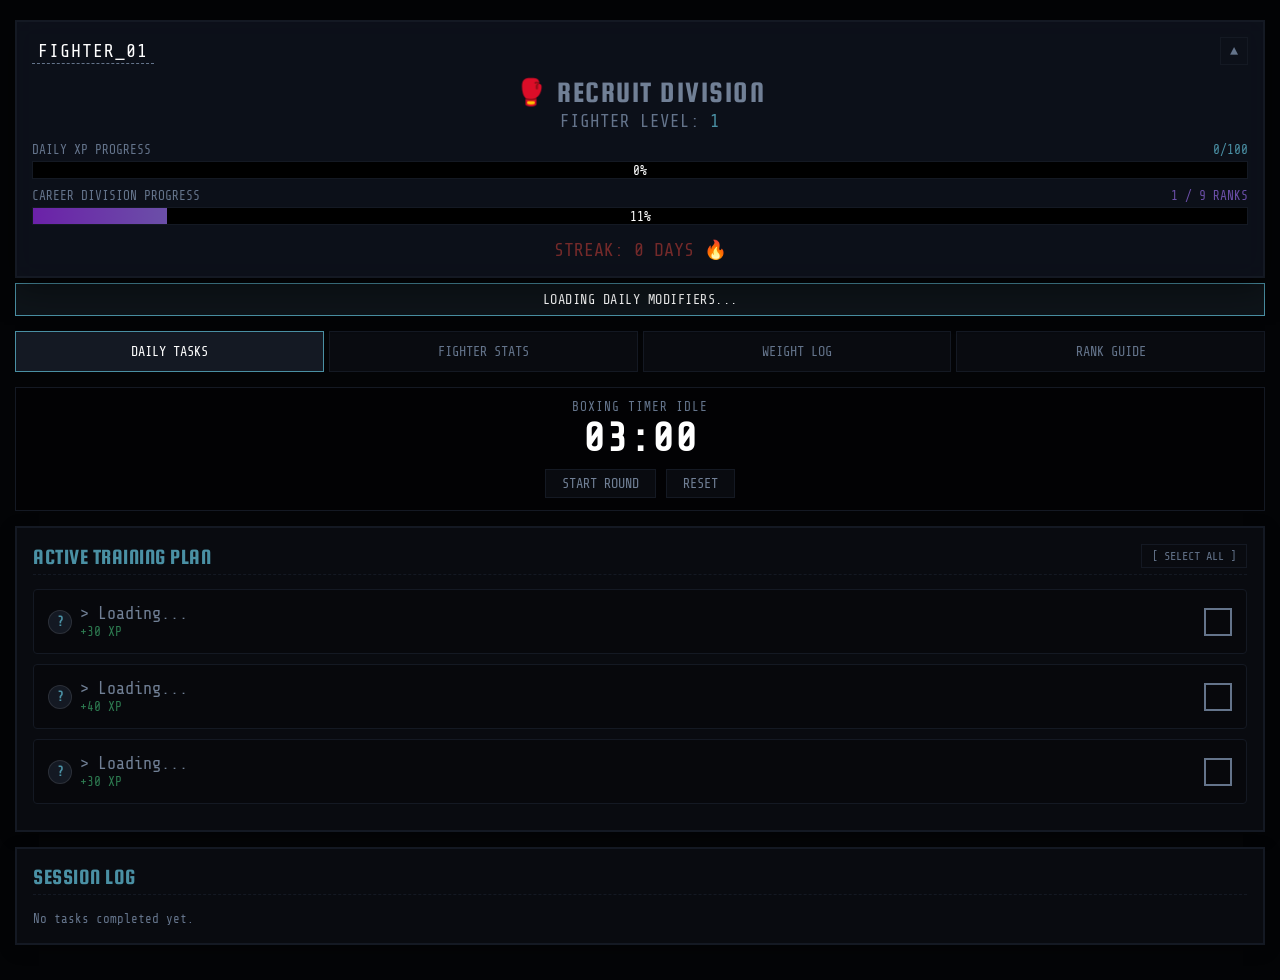
<file: index.html>
<!DOCTYPE html>
<html lang="en">
<head>
    <meta charset="UTF-8">
    <meta name="viewport" content="width=device-width, initial-scale=1.0, maximum-scale=1.0, user-scalable=no, viewport-fit=cover">
    <meta name="apple-mobile-web-app-capable" content="yes">
    <meta name="apple-mobile-web-app-status-bar-style" content="black-translucent">
    <meta name="apple-mobile-web-app-title" content="Combat Core">
    <title>COMBAT CORE</title>
    <link href="https://fonts.googleapis.com/css2?family=Share+Tech+Mono&family=Squada+One&display=swap" rel="stylesheet">
    <style>
        :root {
            --bg-color: #080a0f;
            --panel-color: #111520;
            --border-color: #1e2638;
            --text-color: #e2e8f0;
            --accent-blue: #87ceeb;
            --accent-purple: #a855f7;
            --accent-gold: #fbbf24;
            --accent-green: #4ade80;
            --accent-red: #f87171;
            --accent-dim: #64748b;
        }

        * {
            box-sizing: border-box;
            margin: 0;
            padding: 0;
            font-family: 'Share Tech Mono', monospace;
            -webkit-tap-highlight-color: transparent;
            -webkit-user-select: none;
            user-select: none;
        }

        html, body {
            background-color: var(--bg-color);
            color: var(--text-color);
            overflow-x: hidden;
            overscroll-behavior-y: none;
        }

        body {
            padding: 10px 15px calc(env(safe-area-inset-bottom, 0px) + 20px) 15px;
            transition: background 0.3s, color 0.3s;
        }

        body.night-mode {
            --bg-color: #030406;
            --panel-color: #090b10;
            --border-color: #141923;
            --text-color: #718096;
            --accent-blue: #4a90a4;
            --accent-purple: #6b4fa8;
            --accent-gold: #a08030;
            --accent-green: #2d7a50;
            --accent-red: #742a2a;
        }

        .level-up-overlay {
            display: none;
            position: fixed;
            top: 0; left: 0;
            width: 100vw; height: 100vh;
            background: rgba(8, 10, 15, 0.95);
            z-index: 9999;
            align-items: center;
            justify-content: center;
            flex-direction: column;
            text-align: center;
            padding: 20px;
        }
        .level-up-overlay.active { display: flex; }
        .level-up-box {
            border: 3px solid var(--accent-blue);
            background: var(--panel-color);
            padding: 40px 20px;
            box-shadow: 0 0 50px rgba(135, 206, 235, 0.3);
            max-width: 90%; width: 340px;
        }
        .level-up-title {
            font-family: 'Squada One', sans-serif;
            font-size: 3.5rem;
            color: var(--accent-blue);
            line-height: 1;
            margin-bottom: 10px;
            letter-spacing: 2px;
            animation: textPulse 0.6s ease infinite alternate;
        }
        @keyframes textPulse {
            from { transform: scale(0.98); text-shadow: 0 0 5px rgba(135,206,235,0.2); }
            to { transform: scale(1.02); text-shadow: 0 0 20px rgba(135,206,235,0.6); }
        }

        .rank-up-overlay {
            display: none;
            position: fixed;
            top: 0; left: 0;
            width: 100vw; height: 100vh;
            background: rgba(4,5,8,0.97);
            z-index: 10000;
            align-items: center; justify-content: center;
            flex-direction: column; text-align: center; padding: 30px;
        }
        .rank-up-overlay.active { display: flex; }
        .rank-up-icon { font-size: 4rem; margin-bottom: 14px; }
        .rank-up-title {
            font-family: 'Squada One', sans-serif;
            font-size: 2.2rem; letter-spacing: 2px;
            margin-bottom: 10px;
        }
        .rank-up-line { font-size: 0.95rem; color: var(--accent-dim); max-width: 320px; line-height: 1.5; margin-bottom: 20px; }
        .rank-up-num { font-size: 0.85rem; color: var(--accent-dim); margin-bottom: 24px; }

        canvas#confettiCanvas {
            position: fixed; top: 0; left: 0;
            pointer-events: none; z-index: 99999; display: none;
        }

        header {
            background: rgba(17, 21, 32, 0.75);
            backdrop-filter: blur(12px);
            -webkit-backdrop-filter: blur(12px);
            border: 2px solid var(--border-color);
            padding: 15px;
            margin-bottom: 15px;
            text-align: center;
            position: sticky; top: 10px; z-index: 100;
            box-shadow: 0 8px 32px rgba(0,0,0,0.5);
        }
        .header-top-row {
            display: flex; justify-content: space-between;
            align-items: center; margin-bottom: 6px; position: relative;
        }
        .username-display {
            font-size: 1.15rem; color: #fff; letter-spacing: 1px;
            text-transform: uppercase; cursor: pointer;
            border-bottom: 1px dashed var(--accent-dim); padding: 2px 6px;
        }
        .collapse-toggle-btn {
            background: transparent; border: 1px solid var(--border-color);
            color: var(--accent-dim); width: 28px; height: 28px;
            display: flex; align-items: center; justify-content: center;
            font-size: 0.85rem; cursor: pointer;
        }
        .header-collapsible-content {
            max-height: 500px; overflow: hidden;
            transition: max-height 0.3s ease-out;
        }
        .header-collapsible-content.collapsed { max-height: 0px; }
        .rank-title-container {
            display: flex; align-items: center; justify-content: center;
            gap: 10px; margin-bottom: 3px; margin-top: 5px;
        }
        .rank-title {
            font-family: 'Squada One', sans-serif;
            font-size: 1.9rem; letter-spacing: 1.5px; text-transform: uppercase;
        }
        .rank-glove-emblem { font-size: 1.6rem; display: inline-block; transition: color 0.3s ease; }
        .level-display { font-size: 1.1rem; margin-bottom: 12px; color: var(--accent-dim); }
        .progress-label {
            font-size: 0.8rem; text-align: left; color: var(--accent-dim);
            margin-top: 10px; margin-bottom: 4px;
            display: flex; justify-content: space-between;
        }
        .bar-container {
            width: 100%; background: #000;
            border: 1px solid var(--border-color); height: 18px; position: relative;
        }
        .xp-bar {
            width: 0%; height: 100%;
            background: linear-gradient(90deg, #3a86c8, var(--accent-blue));
            transition: width 0.3s ease;
        }
        .rank-bar {
            width: 11%; height: 100%;
            background: linear-gradient(90deg, #6b21a8, var(--accent-purple));
            transition: width 0.3s ease;
        }
        .bar-text {
            position: absolute; width: 100%; text-align: center;
            font-size: 0.8rem; line-height: 18px; top: 0; left: 0;
            color: #fff; text-shadow: 1px 1px 2px #000;
        }
        .streak-fire { color: var(--accent-red); font-size: 1.15rem; margin-top: 14px; }
        .mutation-banner {
            background: rgba(135, 206, 235, 0.08);
            border: 1px solid var(--accent-blue);
            padding: 8px; text-align: center; font-size: 0.85rem;
            margin-bottom: 15px; color: #fff; letter-spacing: 0.5px;
        }
        .nav-tabs {
            display: grid; grid-template-columns: repeat(4, 1fr);
            gap: 5px; margin-bottom: 15px;
        }
        .tab-btn {
            background: var(--panel-color); color: var(--accent-dim);
            border: 1px solid var(--border-color);
            padding: 12px 0; font-size: 0.85rem;
            cursor: pointer; text-transform: uppercase;
        }
        .tab-btn.active {
            color: #fff; background: var(--border-color);
            border-color: var(--accent-blue);
        }
        .app-page { display: none; }
        .app-page.active { display: block; }
        .panel {
            background: var(--panel-color);
            border: 2px solid var(--border-color);
            padding: 16px; margin-bottom: 15px;
            box-shadow: 0 4px 15px rgba(0,0,0,0.3);
        }
        .panel-title-row {
            display: flex; justify-content: space-between;
            align-items: center; margin-bottom: 14px;
            border-bottom: 1px dashed var(--border-color); padding-bottom: 6px;
        }
        .panel-title {
            font-family: 'Squada One', sans-serif;
            font-size: 1.4rem; color: var(--accent-blue);
            text-transform: uppercase; letter-spacing: 0.5px;
        }
        .utility-action-btn {
            background: transparent; border: 1px solid var(--border-color);
            color: var(--accent-dim); padding: 4px 10px;
            font-size: 0.75rem; text-transform: uppercase; cursor: pointer;
        }
        .matrix-wrapper { margin-bottom: 10px; }
        .matrix-item {
            display: flex; align-items: center; justify-content: space-between;
            background: rgba(0,0,0,0.25); border: 1px solid var(--border-color);
            padding: 14px; border-radius: 4px; cursor: pointer;
        }
        .matrix-wrapper.completed .matrix-item {
            border-color: var(--accent-blue);
            background: rgba(135, 206, 235, 0.04);
        }
        .matrix-wrapper.locked .matrix-item { opacity: 0.55; cursor: not-allowed; }
        .matrix-info { display: flex; align-items: center; gap: 8px; flex-grow: 1; }
        .info-trigger-btn {
            background: var(--border-color); color: var(--accent-blue);
            border: 1px solid rgba(255,255,255,0.1);
            width: 24px; height: 24px; display: flex;
            align-items: center; justify-content: center;
            border-radius: 50%; font-size: 0.8rem; font-weight: bold; z-index: 5;
        }
        .matrix-text-block { display: flex; flex-direction: column; }
        .matrix-name { font-size: 1.05rem; }
        .matrix-reward { font-size: 0.8rem; color: var(--accent-green); margin-top: 2px; }
        .checkbox-custom {
            width: 28px; height: 28px; border: 2px solid var(--accent-dim);
            display: flex; align-items: center; justify-content: center;
            font-size: 0.95rem; color: transparent;
        }
        .matrix-wrapper.completed .checkbox-custom {
            border-color: var(--accent-blue); color: var(--accent-blue);
            background: rgba(135, 206, 235, 0.1);
        }
        .inspection-panel {
            display: none; background: #090a0d;
            border: 1px dashed var(--border-color); border-top: none;
            padding: 12px; font-size: 0.85rem; color: #cbd5e1; line-height: 1.4;
        }
        .inspection-panel.open { display: block; }
        .inspection-title {
            color: var(--accent-blue); font-size: 0.75rem;
            text-transform: uppercase; margin-bottom: 6px;
            border-bottom: 1px solid rgba(255,255,255,0.05); padding-bottom: 2px;
        }
        .training-locked-banner {
            display: none; background: rgba(74,222,128,0.08);
            border: 1px solid var(--accent-green);
            padding: 10px; text-align: center;
            color: var(--accent-green); font-size: 0.9rem;
            margin-bottom: 12px; letter-spacing: 0.5px;
        }
        .training-locked-banner.active { display: block; }
        .lock-training-btn {
            width: 100%; background: rgba(74,222,128,0.06);
            border: 1px solid var(--accent-green);
            color: var(--accent-green); padding: 12px;
            font-size: 0.9rem; cursor: pointer; text-transform: uppercase;
            margin-top: 8px; display: none;
        }
        .confirm-overlay {
            display: none; position: fixed;
            top: 0; left: 0; width: 100vw; height: 100vh;
            background: rgba(0,0,0,0.85); z-index: 9000;
            align-items: center; justify-content: center;
        }
        .confirm-overlay.active { display: flex; }
        .confirm-box {
            background: var(--panel-color); border: 2px solid var(--accent-green);
            padding: 28px; max-width: 340px; width: 90%; text-align: center;
        }
        .timer-container {
            background: rgba(0,0,0,0.4); border: 1px solid var(--border-color);
            padding: 12px; margin-bottom: 15px; text-align: center;
        }
        .timer-status-label {
            font-size: 0.8rem; color: var(--accent-dim);
            text-transform: uppercase; letter-spacing: 1px; margin-bottom: 2px;
        }
        .timer-display {
            font-size: 2.5rem; color: #fff; margin-bottom: 8px;
            font-weight: bold; letter-spacing: 1px;
        }
        .timer-display.visual-flash { animation: textFlash 0.5s ease infinite alternate; }
        @keyframes textFlash {
            from { color: #fff; text-shadow: 0 0 0 transparent; }
            to { color: var(--accent-red); text-shadow: 0 0 10px var(--accent-red); }
        }
        .timer-controls { display: flex; justify-content: center; gap: 10px; }
        .timer-btn {
            background: var(--panel-color); border: 1px solid var(--border-color);
            color: var(--text-color); padding: 6px 16px;
            font-size: 0.85rem; cursor: pointer; text-transform: uppercase;
        }
        .timer-btn.active-run { border-color: var(--accent-red); color: var(--accent-red); }
        .radar-wrapper { text-align: center; margin: 12px 0; }
        .points-bank {
            font-size: 0.9rem; color: #fff;
            background: rgba(255,255,255,0.03);
            padding: 8px; text-align: center;
            border: 1px solid var(--border-color); margin-bottom: 12px; letter-spacing: 0.5px;
        }
        .style-archetype-tag {
            font-family: 'Squada One', sans-serif;
            font-size: 1.5rem; color: var(--accent-blue);
            text-align: center; margin-bottom: 14px; letter-spacing: 1px;
            text-transform: uppercase; border-bottom: 2px solid var(--border-color); padding-bottom: 6px;
        }
        .stat-row { padding: 12px 0; border-bottom: 1px solid rgba(255,255,255,0.04); }
        .stat-flex-header {
            display: flex; justify-content: space-between;
            align-items: center; margin-bottom: 4px;
        }
        .stat-name-block { display: flex; flex-direction: column; width: 65%; }
        .stat-name { font-size: 1.05rem; letter-spacing: 0.5px; }
        .stat-desc { font-size: 0.75rem; color: var(--accent-dim); line-height: 1.3; }
        .stat-meta-controls { display: flex; align-items: center; gap: 12px; }
        .stat-val { font-size: 1.25rem; color: var(--accent-blue); font-weight: bold; min-width: 25px; text-align: center; }
        .stat-progress-container {
            width: 100%; height: 5px; background: #000;
            border: 1px solid rgba(255,255,255,0.03); margin-top: 6px; position: relative;
        }
        .stat-progress-bar { width: 0%; height: 100%; background: var(--accent-blue); transition: width 0.3s ease; }
        .plus-btn {
            background: var(--border-color); color: #fff;
            border: 1px solid var(--accent-blue);
            width: 28px; height: 28px; display: flex;
            align-items: center; justify-content: center;
            font-size: 1rem; cursor: pointer;
        }
        .plus-btn:disabled { opacity: 0.2; cursor: not-allowed; border-color: var(--border-color); }
        .refund-container { margin-top: 15px; text-align: center; }
        .refund-btn {
            background: transparent; color: var(--accent-dim);
            border: 1px solid var(--border-color);
            padding: 8px 14px; font-size: 0.8rem; cursor: pointer; text-transform: uppercase;
        }
        .weight-input-row { display: flex; gap: 10px; margin-bottom: 12px; }
        .weight-input {
            background: #000; border: 1px solid var(--border-color);
            color: #fff; padding: 12px; font-size: 1.2rem;
            width: 60%; text-align: center;
        }
        .weight-submit-btn {
            background: var(--border-color); border: 1px solid var(--accent-blue);
            color: #fff; width: 40%; font-size: 0.85rem;
            text-transform: uppercase; cursor: pointer;
        }
        .quick-weight-grid {
            display: grid; grid-template-columns: repeat(4, 1fr);
            gap: 8px; margin-top: 5px;
        }
        .quick-w-btn {
            background: var(--panel-color); border: 1px solid var(--border-color);
            color: var(--accent-blue); padding: 10px 0;
            font-size: 0.95rem; cursor: pointer; font-weight: bold;
        }
        .weight-history-entry {
            display: flex; justify-content: space-between;
            padding: 8px 0; border-bottom: 1px solid rgba(255,255,255,0.04);
            font-size: 0.85rem;
        }
        .wh-date { color: var(--accent-dim); }
        .wh-val { color: var(--accent-blue); font-weight: bold; }
        .weight-empty { color: var(--accent-dim); font-size: 0.85rem; padding: 12px 0; text-align: center; }
        .session-log-entry {
            display: flex; justify-content: space-between; align-items: center;
            padding: 6px 0; border-bottom: 1px solid rgba(255,255,255,0.03);
            font-size: 0.82rem;
        }
        .log-time { color: var(--accent-dim); font-size: 0.75rem; min-width: 45px; }
        .log-name { flex: 1; padding: 0 8px; color: var(--text-color); }
        .log-xp { color: var(--accent-green); font-weight: bold; }
        .syllabus-tier {
            border: 1px solid var(--border-color); padding: 12px;
            margin-bottom: 10px; background: rgba(0,0,0,0.25);
        }
        .syllabus-tier.current {
            border-color: var(--accent-blue);
            background: rgba(135, 206, 235, 0.04);
            box-shadow: inset 4px 0 0 var(--accent-blue);
        }
        .tier-header {
            display: flex; justify-content: space-between;
            font-size: 1.15rem; margin-bottom: 6px; font-weight: bold;
            font-family: 'Squada One', sans-serif; letter-spacing: 0.5px;
        }
        .tier-status { font-size: 0.8rem; color: var(--accent-dim); font-family: 'Share Tech Mono', monospace; }
        .syllabus-tier.current .tier-status { color: var(--accent-blue); }
        .tier-reqs { font-size: 0.8rem; color: var(--accent-dim); padding-left: 10px; line-height: 1.4; border-left: 1px solid rgba(255,255,255,0.05); }
        .gatekeeper-screen {
            display: none; background: var(--panel-color);
            border: 2px solid var(--accent-red);
            padding: 22px; text-align: center; margin-bottom: 15px;
        }
        .gatekeeper-screen.active { display: block; }
        .deploy-btn {
            width: 100%;
            background: linear-gradient(180deg, #161f30, #0a0f18);
            color: #fff; border: 2px solid var(--accent-blue);
            padding: 16px; font-size: 1.1rem; cursor: pointer;
            text-transform: uppercase; margin-top: 10px;
        }
        .achievement-entry {
            padding: 8px; border: 1px solid var(--border-color);
            margin-bottom: 6px; font-size: 0.85rem;
            background: rgba(255,255,255,0.02);
        }
        .save-data-area {
            display: none; width: 100%; background: #000;
            border: 1px solid var(--border-color); color: var(--accent-green);
            padding: 10px; font-size: 0.75rem;
            height: 160px; margin-top: 10px; resize: none;
        }
        .save-data-area.active { display: block; }
        .reset-notice {
            display: none; background: rgba(135,206,235,0.1);
            border: 1px solid var(--accent-blue);
            padding: 10px; text-align: center; color: var(--accent-blue);
            font-size: 0.85rem; margin-bottom: 12px;
        }
        .reset-notice.active { display: block; }
    </style>
</head>
<body>

    <canvas id="confettiCanvas"></canvas>

    <!-- Level Up Splash -->
    <div class="level-up-overlay" id="levelUpSplash" onclick="dismissLevelUpSplash()">
        <div class="level-up-box">
            <div class="level-up-title">LEVEL UP!</div>
            <p style="font-size:1.1rem;color:#fff;margin-bottom:15px;letter-spacing:1px;">COMBAT STANDING INCREASED</p>
            <p style="font-size:0.9rem;color:var(--accent-green);">+3 ATTRIBUTE POINTS UNLOCKED</p>
            <p style="font-size:0.75rem;color:var(--accent-dim);margin-top:25px;">[ TAP TO RETURN TO GYM ]</p>
        </div>
    </div>

    <!-- Rank Up Cutscene -->
    <div class="rank-up-overlay" id="rankUpOverlay" onclick="dismissRankUpCutscene()">
        <div class="rank-up-icon" id="rankUpIcon">🥊</div>
        <div class="rank-up-title" id="rankUpTitle">RANK UP</div>
        <div class="rank-up-line" id="rankUpLine"></div>
        <div class="rank-up-num" id="rankUpNum"></div>
        <p style="font-size:0.75rem;color:var(--accent-dim);">[ TAP TO CONTINUE ]</p>
    </div>

    <!-- Confirm Lock Training Overlay -->
    <div class="confirm-overlay" id="confirmOverlay">
        <div class="confirm-box">
            <p style="font-size:1rem;color:var(--accent-green);margin-bottom:14px;">LOCK IN TODAY'S SESSION?</p>
            <p style="font-size:0.8rem;color:var(--accent-dim);margin-bottom:16px;">Stat gains will be applied:</p>
            <div id="confirmStatPreview" style="margin-bottom:18px;font-size:0.85rem;"></div>
            <button class="deploy-btn" style="border-color:var(--accent-green);color:var(--accent-green);margin-top:0;" onclick="confirmLockTraining()">CONFIRM &amp; LOCK</button>
            <button class="utility-action-btn" style="margin-top:10px;width:100%;" onclick="cancelLockTraining()">[ Cancel ]</button>
        </div>
    </div>

    <div class="reset-notice" id="resetNotice">&#9193; NEW DAY — TASKS RESET. LET'S GO.</div>

    <header>
        <div class="header-top-row">
            <span class="username-display" id="userDisplay" onclick="changeUsername()">FIGHTER_01</span>
            <button class="collapse-toggle-btn" onclick="toggleHeaderCollapse()" id="collapseBtn">&#9650;</button>
        </div>
        <div class="header-collapsible-content" id="headerCollapsible">
            <div class="rank-title-container">
                <span class="rank-glove-emblem" id="gloveEmblem">🥊</span>
                <span class="rank-title" id="rankDisplay">RECRUIT DIVISION</span>
            </div>
            <div class="level-display">FIGHTER LEVEL: <span id="levelDisplay" style="color:var(--accent-blue)">1</span></div>
            <div class="progress-label"><span>DAILY XP PROGRESS</span><span id="xpLabelText" style="color:var(--accent-blue)">0/100</span></div>
            <div class="bar-container">
                <div class="xp-bar" id="xpBar"></div>
                <div class="bar-text" id="xpText">0%</div>
            </div>
            <div class="progress-label"><span>CAREER DIVISION PROGRESS</span><span id="rankLabelText" style="color:var(--accent-purple)">1 / 9 RANKS</span></div>
            <div class="bar-container">
                <div class="rank-bar" id="rankBar"></div>
                <div class="bar-text" id="rankText">11%</div>
            </div>
            <div class="streak-fire">STREAK: <span id="streakDisplay">0</span> DAYS 🔥</div>
        </div>
    </header>

    <div class="mutation-banner" id="mutationBanner">LOADING DAILY MODIFIERS...</div>

    <div class="nav-tabs">
        <button class="tab-btn active" id="tab-tasks" onclick="switchTab('tasks')">Daily Tasks</button>
        <button class="tab-btn" id="tab-stats" onclick="switchTab('stats')">Fighter Stats</button>
        <button class="tab-btn" id="tab-weight" onclick="switchTab('weight')">Weight Log</button>
        <button class="tab-btn" id="tab-guide" onclick="switchTab('guide')">Rank Guide</button>
    </div>

    <!-- PAGE: DAILY TASKS -->
    <div id="page-tasks" class="app-page active">
        <div class="timer-container">
            <div class="timer-status-label" id="timerStatus">BOXING TIMER IDLE</div>
            <div class="timer-display" id="timerTime">03:00</div>
            <div class="timer-controls">
                <button class="timer-btn" id="timerStartBtn" onclick="toggleTimer()">Start Round</button>
                <button class="timer-btn" onclick="resetTimer()">Reset</button>
            </div>
        </div>

        <div class="gatekeeper-screen" id="gatekeeperPanel">
            <h2 style="color:var(--accent-red);margin-bottom:10px;">&#9888;&#65039; SKILL TEST DETECTED</h2>
            <p style="font-size:0.9rem;margin-bottom:15px;color:var(--accent-dim);">You have reached your experience limit. Pass your division's physical test with a trainer to advance.</p>
            <button class="deploy-btn" style="border-color:var(--accent-green);color:var(--accent-green);margin-top:0;" onclick="passGatekeeper()">LOG TEST AS PASSED</button>
        </div>

        <div class="training-locked-banner" id="trainingLockedBanner">&#9989; SESSION LOCKED IN — STATS UPDATED</div>

        <div class="panel">
            <div class="panel-title-row">
                <span class="panel-title">Active Training Plan</span>
                <button class="utility-action-btn" onclick="selectAllTasks()">[ Select All ]</button>
            </div>

            <div class="matrix-wrapper" id="wrapper-task1">
                <div class="matrix-item" onclick="toggleTaskById('wrapper-task1', 30)">
                    <div class="matrix-info">
                        <div class="info-trigger-btn" onclick="toggleInspection('inspect-task1')">?</div>
                        <div class="matrix-text-block">
                            <span class="matrix-name" id="name-task1">&gt; Loading...</span>
                            <span class="matrix-reward" id="reward-task1">+30 XP</span>
                        </div>
                    </div>
                    <div class="checkbox-custom">[&#10003;]</div>
                </div>
                <div class="inspection-panel" id="inspect-task1">
                    <div class="inspection-title" id="inspect-title-task1">Setup</div>
                    <div id="inspect-body-task1">Loading...</div>
                </div>
            </div>

            <div class="matrix-wrapper" id="wrapper-task2">
                <div class="matrix-item" onclick="toggleTaskById('wrapper-task2', 40)">
                    <div class="matrix-info">
                        <div class="info-trigger-btn" onclick="toggleInspection('inspect-task2')">?</div>
                        <div class="matrix-text-block">
                            <span class="matrix-name" id="name-task2">&gt; Loading...</span>
                            <span class="matrix-reward" id="reward-task2">+40 XP</span>
                        </div>
                    </div>
                    <div class="checkbox-custom">[&#10003;]</div>
                </div>
                <div class="inspection-panel" id="inspect-task2">
                    <div class="inspection-title" id="inspect-title-task2">Setup</div>
                    <div id="inspect-body-task2">Loading...</div>
                </div>
            </div>

            <div class="matrix-wrapper" id="wrapper-task3">
                <div class="matrix-item" onclick="toggleTaskById('wrapper-task3', 30)">
                    <div class="matrix-info">
                        <div class="info-trigger-btn" onclick="toggleInspection('inspect-task3')">?</div>
                        <div class="matrix-text-block">
                            <span class="matrix-name" id="name-task3">&gt; Loading...</span>
                            <span class="matrix-reward" id="reward-task3">+30 XP</span>
                        </div>
                    </div>
                    <div class="checkbox-custom">[&#10003;]</div>
                </div>
                <div class="inspection-panel" id="inspect-task3">
                    <div class="inspection-title" id="inspect-title-task3">Setup</div>
                    <div id="inspect-body-task3">Loading...</div>
                </div>
            </div>

            <button class="lock-training-btn" id="lockTrainingBtn" onclick="promptLockTraining()">&#128274; LOCK IN SESSION &amp; APPLY STAT GAINS</button>
        </div>

        <div class="panel">
            <div class="panel-title-row">
                <span class="panel-title">Session Log</span>
                <span id="sessionXpTotal" style="font-size:0.8rem;color:var(--accent-green);"></span>
            </div>
            <div id="sessionLogEntries"><span style="color:var(--accent-dim);font-size:0.78rem;">No tasks completed yet.</span></div>
        </div>
    </div>

    <!-- PAGE: FIGHTER STATS -->
    <div id="page-stats" class="app-page">
        <div class="panel">
            <div class="panel-title-row" style="border:none;margin-bottom:5px;">
                <span class="panel-title">Fighter Attributes</span>
            </div>
            <div class="style-archetype-tag" id="styleArchetypeDisplay">STYLE: BALANCE HYBRID</div>
            <div class="radar-wrapper">
                <canvas id="radarCanvas" width="220" height="220"></canvas>
            </div>
            <div class="points-bank">AVAILABLE ATTRIBUTE POINTS: <span id="pointsDisplay">0</span></div>
            <div class="stat-row">
                <div class="stat-flex-header">
                    <div class="stat-name-block"><span class="stat-name">STRENGTH</span><span class="stat-desc">Impact force, punch mechanics, body rotation power.</span></div>
                    <div class="stat-meta-controls"><span class="stat-val" id="val-str">10</span><button class="plus-btn" id="btn-str" onclick="upgradeStat('str')">[+]</button></div>
                </div>
                <div class="stat-progress-container"><div class="stat-progress-bar" id="pbar-str"></div></div>
            </div>
            <div class="stat-row">
                <div class="stat-flex-header">
                    <div class="stat-name-block"><span class="stat-name">SPEED</span><span class="stat-desc">Hand velocity, punch snap, fast muscle contractions.</span></div>
                    <div class="stat-meta-controls"><span class="stat-val" id="val-spd">10</span><button class="plus-btn" id="btn-spd" onclick="upgradeStat('spd')">[+]</button></div>
                </div>
                <div class="stat-progress-container"><div class="stat-progress-bar" id="pbar-spd"></div></div>
            </div>
            <div class="stat-row">
                <div class="stat-flex-header">
                    <div class="stat-name-block"><span class="stat-name">STAMINA</span><span class="stat-desc">Cardio health, multi-round pacing threshold.</span></div>
                    <div class="stat-meta-controls"><span class="stat-val" id="val-sta">10</span><button class="plus-btn" id="btn-sta" onclick="upgradeStat('sta')">[+]</button></div>
                </div>
                <div class="stat-progress-container"><div class="stat-progress-bar" id="pbar-sta"></div></div>
            </div>
            <div class="stat-row">
                <div class="stat-flex-header">
                    <div class="stat-name-block"><span class="stat-name">TACTICS</span><span class="stat-desc">Fakes, counter-punch timing, defense reflexes.</span></div>
                    <div class="stat-meta-controls"><span class="stat-val" id="val-tac">10</span><button class="plus-btn" id="btn-tac" onclick="upgradeStat('tac')">[+]</button></div>
                </div>
                <div class="stat-progress-container"><div class="stat-progress-bar" id="pbar-tac"></div></div>
            </div>
            <div class="refund-container">
                <button class="refund-btn" onclick="reallocatePoints()">[ &#8634; Reset &amp; Reallocate Points ]</button>
            </div>
        </div>
    </div>

    <!-- PAGE: WEIGHT LOG -->
    <div id="page-weight" class="app-page">
        <div class="panel">
            <div class="panel-title-row"><span class="panel-title">Weight Tracking Deck</span></div>
            <div class="weight-input-row">
                <input type="number" step="0.1" class="weight-input" id="weightInputField" placeholder="0.0" onblur="forceIosKeyboardReset()">
                <button class="weight-submit-btn" onclick="submitWeightEntry()">Log Weight</button>
            </div>
            <div class="quick-weight-grid">
                <button class="quick-w-btn" onclick="quickAdjustWeight(-5)">-5 LBS</button>
                <button class="quick-w-btn" onclick="quickAdjustWeight(-1)">-1 LB</button>
                <button class="quick-w-btn" onclick="quickAdjustWeight(1)">+1 LB</button>
                <button class="quick-w-btn" onclick="quickAdjustWeight(5)">+5 LBS</button>
            </div>
            <div id="weightHistoryList" style="margin-top:14px;"></div>
        </div>
    </div>

    <!-- PAGE: RANK GUIDE -->
    <div id="page-guide" class="app-page">
        <div class="panel" id="syllabusContainer">
            <div class="panel-title-row"><span class="panel-title">Gym Progression Steps</span></div>
        </div>
        <div class="panel">
            <div class="panel-title-row"><span class="panel-title">Save Data</span></div>
            <button class="utility-action-btn" style="width:100%;margin-bottom:6px;" onclick="exportSaveData()">[ Export Save ]</button>
            <button class="utility-action-btn" style="width:100%;margin-bottom:6px;" onclick="showImportArea()">[ Import Save ]</button>
            <textarea class="save-data-area" id="saveDataArea" placeholder="Paste exported save JSON here..."></textarea>
            <button class="utility-action-btn" id="importConfirmBtn" style="width:100%;display:none;" onclick="importSaveData()">[ Confirm Import ]</button>
        </div>
    </div>

    <script>
    // === src/config.js ===
const CONFIG = {
    SAVE_KEY: 'combatCore_v6_save',
    MAX_RANKS: 9,
    STAT_MAX: 100,
    MAX_WEIGHT_HISTORY: 30,
    GATEKEEPER_XP_PERCENT: 0.9,
    POINTS_PER_LEVEL: 3,
    TASK_STAT_MAP: {
        'Shadowboxing': 'spd',
        'Heavy Bag': 'str',
        'Footwork': 'sta',
        'Jab Drill': 'spd',
        'Cross Drill': 'str',
        'Defense Drill': 'tac',
        'Conditioning': 'sta',
        'Combination Work': 'tac',
        'Pad Work': 'spd',
        'Sparring': 'tac'
    }
};

function xpRequired(level) {
    return Math.floor(100 * Math.pow(1.15, level - 1));
}

function nextRankGateLevel() {
    const gates = { 1: 5, 2: 10, 3: 15, 4: 20, 5: 25, 6: 30, 7: 35, 8: 40 };
    return gates[state.careerRank] || null;
}

function todayISO() {
    const d = new Date();
    return d.getFullYear() + '-' + String(d.getMonth()+1).padStart(2,'0') + '-' + String(d.getDate()).padStart(2,'0');
}

function seededRandom(str) {
    let h = 0;
    for (let i = 0; i < str.length; i++) h = Math.imul(31, h) + str.charCodeAt(i) | 0;
    return Math.abs(h) / 2147483647;
}

function playTone(freq, duration) {
    try {
        const ctx = new (window.AudioContext || window.webkitAudioContext)();
        const osc = ctx.createOscillator();
        const gain = ctx.createGain();
        osc.connect(gain); gain.connect(ctx.destination);
        osc.frequency.value = freq;
        gain.gain.setValueAtTime(0.15, ctx.currentTime);
        gain.gain.exponentialRampToValueAtTime(0.001, ctx.currentTime + duration);
        osc.start(); osc.stop(ctx.currentTime + duration);
    } catch(e) {}
}

let state = {
    username: 'FIGHTER_01',
    level: 1, xp: 0, careerRank: 1,
    streak: 0, lastStreakDate: null,
    pointsBank: 0,
    headerCollapsed: false,
    isExamGateActive: false,
    trainingLocked: false,
    tutorialDone: false,
    totalSessions: 0,
    currentWeightDisplay: 180.0,
    weightHistory: [],
    sessionLog: [],
    lastResetDate: null,
    achievements: [],
    rankMissions: null,
    stats: { str: 10, spd: 10, sta: 10, tac: 10 },
    tasks: {
        'wrapper-task1': { completed: false, xp: 30, blueprint: 'Shadowboxing' },
        'wrapper-task2': { completed: false, xp: 40, blueprint: 'Heavy Bag' },
        'wrapper-task3': { completed: false, xp: 30, blueprint: 'Footwork' }
    },
    timer: { workDuration: 180, restDuration: 60, timeLeft: 180, instance: null, isRunning: false, mode: 'WORK' }
};
    // === src/missions.js ===
// ─── RANK MISSION DATA ──────────────────────────────────────────────────────
const RANK_MISSIONS = {
    default: {
        beginner: {
            task1: {
                name: '> Shadowboxing (3x3 min rounds)',
                blueprint: 'Shadowboxing',
                title: 'SHADOWBOXING SETUP',
                body: 'Stand in front of a mirror if possible. Work 1-2 combos and movement for 3 full rounds. Focus on: keeping your guard up between punches, staying on the balls of your feet, and throwing punches with intention — not just flailing. Rest 60 seconds between rounds.'
            },
            task2: {
                name: '> Heavy Bag Work (3x3 min rounds)',
                blueprint: 'Heavy Bag',
                title: 'HEAVY BAG PROTOCOL',
                body: 'Round 1: Jab only — find your range and rhythm. Round 2: 1-2 combinations — add the cross. Round 3: Full combos — 1-2-3 or 1-2-body shot. Rest 60 seconds between rounds. Focus on returning to guard after EVERY punch. The bag should move on contact — you\'re not pushing it.'
            },
            task3: {
                name: '> Footwork Drills (10 min)',
                blueprint: 'Footwork',
                title: 'FOOTWORK DRILL',
                body: 'Mark a small square on the floor with tape (~2ft x 2ft). Practice: step-drag forward, step-drag backward, lateral movement left, lateral movement right. Never cross your feet. Always move the closest foot first. Do this for 10 minutes. Your feet should be doing boxing even when your hands aren\'t.'
            }
        },
        intermediate: {
            task1: {
                name: '> Jab Precision Drill (4x3 min)',
                blueprint: 'Jab Drill',
                title: 'JAB PRECISION SETUP',
                body: 'Hang a small target (tennis ball on string, or tape an X on the bag) at head height. Land only jabs for 4 rounds. Goals: (1) hit the exact same spot every time, (2) return to guard in under 0.5 seconds, (3) move your feet between jabs — don\'t just stand flat. Count your clean jabs per round and try to beat your previous count.'
            },
            task2: {
                name: '> Cross Power Development (3x3 min)',
                blueprint: 'Cross Drill',
                title: 'CROSS POWER DRILL',
                body: 'Focus entirely on your rear-hand cross for 3 rounds. Each punch: (1) plant your rear foot firmly, (2) pivot the heel up and rotate the hip through, (3) extend fully and snap back. Throw 10 hard crosses, then 10 with maximum hip rotation, then 10 while moving. Power comes from your legs — if your shoulder is sore, you\'re arming it.'
            },
            task3: {
                name: '> Defense Timing Work (15 min)',
                blueprint: 'Defense Drill',
                title: 'DEFENSE DRILL',
                body: 'With a partner or using a slip bag: practice slipping jabs (head goes left off a jab to your head), rolling under hooks, and blocking crosses. If alone, shadow-drill the slip — have an imaginary jab come at you, slip outside, counter with 1-2. 15 minutes straight. Defense wins fights.'
            }
        },
        advanced: {
            task1: {
                name: '> Pad Work Combinations (4x3 min)',
                blueprint: 'Pad Work',
                title: 'PAD WORK SESSION',
                body: 'Work with your trainer or partner on combination pad work. Session structure: Round 1 — called combinations (trainer calls numbers). Round 2 — reaction combos (trainer moves pads unpredictably). Round 3 — speed focus (lighter, faster). Round 4 — power focus (full extension, hip drive). Return to guard after every combination — sloppy hands in pad work = sloppy hands in sparring.'
            },
            task2: {
                name: '> Sparring or Heavy Technical Work (3x3 min)',
                blueprint: 'Sparring',
                title: 'SPARRING PROTOCOL',
                body: 'Controlled sparring: communicate intensity with your partner before starting. Goals: (1) implement one specific technique you\'ve been drilling, (2) stay calm — breathing should be controlled even when things get fast, (3) after each round, identify one thing you did well and one adjustment. No ego sparring. Technical rounds only.'
            },
            task3: {
                name: '> Combination Strategy Work (15 min)',
                blueprint: 'Combination Work',
                title: 'COMBINATION STRATEGY',
                body: 'Pick 3 of your best combinations. Drill each one 50 times on the bag — slowly at first, then at full speed. Then drill them in sequence (combo A → reset → combo B → reset → combo C). Goal: each combination should flow naturally without thinking about the next punch. Muscle memory is built through repetition at full technical quality.'
            }
        }
    }
};

// Attach to state after state is initialized
function initMissions() {
    state.rankMissions = RANK_MISSIONS;
}

    // === src/glossary.js ===
// ─── PUNCH GLOSSARY ─────────────────────────────────────────────────────────
const GLOSSARY = [
  {
    id: "jab", num: "1", name: "JAB", emoji: "🥊",
    stance: "Orthodox or Southpaw", stat: "SPD",
    desc: "Your fastest, most-used punch. Thrown straight from your lead hand (left for orthodox). It sets up every combo and keeps opponents at range.",
    cues: ["Start from your guard — fist beside your chin","Extend straight forward, rotate fist to land knuckles-down","Snap back FAST — a slow return gets your arm trapped","Keep your rear hand glued to your cheek"],
    tip: "The jab wins fights. Land 3 clean jabs before throwing anything else today."
  },
  {
    id: "cross", num: "2", name: "CROSS", emoji: "💥",
    stance: "Orthodox", stat: "STR",
    desc: "Your primary power shot. Thrown from the rear hand (right for orthodox) with full hip and shoulder rotation. The '2' in every 1-2 combo.",
    cues: ["Pivot rear foot as you throw — heel lifts, toes point forward","Rotate hip and shoulder INTO the punch","Extend fully — reach through the target","Guard your chin with your lead shoulder as you extend"],
    tip: "Power comes from your legs and hips, not your arm. If your shoulder hurts, you're arming it."
  },
  {
    id: "lead-hook", num: "3", name: "LEAD HOOK", emoji: "🌀",
    stance: "Orthodox", stat: "STR",
    desc: "A horizontal punch from your lead side that comes from outside the opponent's line of sight. One of boxing's most devastating punches when landed clean.",
    cues: ["Elbow rises to shoulder height — arm forms an L-shape (90°)","Pivot on your lead foot, rotate your whole body","Keep your fist horizontal (palm down) or vertical (palm in) — both work","Stay compact — don't overswing or you lose balance"],
    tip: "The hook is a full-body movement. Think 'turn a doorknob with your whole body.'"
  },
  {
    id: "rear-hook", num: "4", name: "REAR HOOK", emoji: "🔄",
    stance: "Orthodox", stat: "STR",
    desc: "The rear-side hook. Less common but devastating at close range. Pairs with a jab to create an inside attack.",
    cues: ["Step your rear foot forward to close distance first","Elbow at shoulder height, same mechanics as lead hook","Rotate from the hip aggressively","Often used as a body shot — drive it into the ribs"],
    tip: "The rear hook is a close-range weapon. Don't throw it from distance — you'll miss and lose your balance."
  },
  {
    id: "uppercut", num: "5/6", name: "UPPERCUT", emoji: "⬆️",
    stance: "Orthodox or Southpaw", stat: "STR",
    desc: "An upward punch targeting the chin or body. Comes from below the opponent's guard. Lead uppercut = 5, Rear uppercut = 6.",
    cues: ["Drop your elbow slightly to load — don't cock it wide","Drive upward with your legs, not just your arm","Keep your palm facing you throughout the motion","Works best when you're inside — at distance it's a miss"],
    tip: "Uppercuts work when you're close. Slip to the outside of a jab, then plant a rear uppercut to the body."
  },
  {
    id: "body-shot", num: "Body", name: "BODY SHOT", emoji: "🎯",
    stance: "Orthodox or Southpaw", stat: "TAC",
    desc: "Any punch directed at the torso — ribs, liver, or solar plexus. A good body shot slows an opponent down for the rest of the fight.",
    cues: ["Bend your knees to get low — don't just dip your head","Target: left side = liver (devastating), right side = floating ribs","Drive through on impact — don't slap","Use it to force the guard down, then attack the head"],
    tip: "3 body shots followed by a head shot. They drop their guard to protect the body — that's your window."
  },
  {
    id: "slip", num: "D", name: "SLIP", emoji: "↩️",
    stance: "Orthodox or Southpaw", stat: "TAC",
    desc: "A defensive head movement — you rotate your torso slightly to move your head offline from an incoming punch without stepping back.",
    cues: ["Slip OUTSIDE: rotate to your left off a jab (head goes left)","Slip INSIDE: rotate to your right off a jab (head goes right)","Keep your knees slightly bent — movement comes from the hips","Return to guard immediately after slipping"],
    tip: "Slipping is not ducking. Your head stays at the same height — it just moves side to side a few inches."
  },
  {
    id: "guard", num: "G", name: "GUARD", emoji: "🛡️",
    stance: "Orthodox or Southpaw", stat: "TAC",
    desc: "Your default defensive position. Hands up, chin down, elbows in. Every punch should start and end here.",
    cues: ["Fists near temples — not too close (absorb with gloves) not too far","Chin is tucked — look through the top of your brow","Elbows protect your ribs — keep them close to your body","Shoulders slightly raised — protect against hooks"],
    tip: "Return to guard between EVERY punch. Hands drop = chin up = knockout."
  },
  {
    id: "footwork", num: "F", name: "FOOTWORK", emoji: "👟",
    stance: "Orthodox or Southpaw", stat: "STA",
    desc: "How you move your feet in the ring. Proper footwork keeps you balanced, controls range, and sets up punches. Always move the foot closest to your target direction first.",
    cues: ["Step-drag — move lead foot first, then drag rear foot","Never cross your feet — you'll fall or lose power","Stay on the balls of your feet (not flat-footed)","Circle to your left to move away from a right-handed opponent's power"],
    tip: "You throw better punches when your feet are right. Bad footwork = punches with no legs behind them."
  }
];

function buildGlossaryTab() {
  const page = document.getElementById("page-glossary");
  if (!page) return;
  page.innerHTML = `
    <div class="panel">
      <div class="panel-title-row" style="border:none;margin-bottom:4px;">
        <span class="panel-title">🥊 Punch Glossary</span>
      </div>
      <p style="font-size:0.78rem;color:var(--accent-dim);margin-bottom:14px;text-align:center;line-height:1.6;">
        Tap any punch to learn how to throw it correctly.<br>
        <span style="color:var(--accent-blue)">Numbers in combos: 1=Jab &nbsp;|&nbsp; 2=Cross &nbsp;|&nbsp; 3=Hook &nbsp;|&nbsp; 4=Hook(rear) &nbsp;|&nbsp; 5/6=Uppercut</span>
      </p>
      <div class="combo-legend">
        ${[["1","JAB"],["2","CROSS"],["3","L-HOOK"],["4","R-HOOK"],["5","L-UPP"],["6","R-UPP"]].map(([n,l])=>`<div class="combo-chip"><span class="combo-num">${n}</span><span class="combo-label">${l}</span></div>`).join("")}
      </div>
    </div>
    ${GLOSSARY.map(p => `
    <div class="panel gloss-card" id="gloss-${p.id}">
      <div class="gloss-header" onclick="toggleGlossCard('${p.id}')">
        <div class="gloss-title-row">
          <span class="gloss-num">${p.num}</span>
          <span class="gloss-name">${p.emoji} ${p.name}</span>
        </div>
        <div class="gloss-meta">
          <span class="gloss-stat-chip stat-chip-${p.stat.toLowerCase()}">${p.stat}</span>
          <span class="gloss-chevron" id="chev-${p.id}">▼</span>
        </div>
      </div>
      <div class="gloss-body" id="gbody-${p.id}" style="display:none;">
        <p class="gloss-desc">${p.desc}</p>
        <div class="gloss-cues-title">HOW TO THROW IT:</div>
        <ol class="gloss-cues">
          ${p.cues.map(c=>`<li>${c}</li>`).join("")}
        </ol>
        <div class="gloss-tip">💡 <strong>TRAINER TIP:</strong> ${p.tip}</div>
      </div>
    </div>`).join("")}
  `;
}

function toggleGlossCard(id) {
  const body = document.getElementById(`gbody-${id}`);
  const chev = document.getElementById(`chev-${id}`);
  const isOpen = body.style.display !== "none";
  body.style.display = isOpen ? "none" : "block";
  chev.textContent = isOpen ? "▼" : "▲";
}

    // === src/storage.js ===
function buildSavePayload() {
    return {
        username: state.username, level: state.level, xp: state.xp, careerRank: state.careerRank,
        streak: state.streak, lastStreakDate: state.lastStreakDate, pointsBank: state.pointsBank,
        stats: state.stats, headerCollapsed: state.headerCollapsed,
        currentWeightDisplay: state.currentWeightDisplay, weightHistory: state.weightHistory,
        tasks: state.tasks, lastResetDate: state.lastResetDate,
        isExamGateActive: state.isExamGateActive, trainingLocked: state.trainingLocked,
        tutorialDone: state.tutorialDone, achievements: state.achievements, totalSessions: state.totalSessions
    };
}

function saveStateToStorage() {
    try { localStorage.setItem(CONFIG.SAVE_KEY, JSON.stringify(buildSavePayload())); } catch(e) {}
}

function applyLoadedPackage(pkg) {
    if (!pkg) return;
    state.username             = pkg.username             || state.username;
    state.level                = pkg.level                || state.level;
    state.xp                   = pkg.xp                   ?? state.xp;
    state.careerRank           = pkg.careerRank           || state.careerRank;
    state.streak               = pkg.streak               ?? state.streak;
    state.lastStreakDate       = pkg.lastStreakDate        || null;
    state.pointsBank           = pkg.pointsBank           ?? state.pointsBank;
    state.stats                = pkg.stats                || state.stats;
    state.headerCollapsed      = pkg.headerCollapsed      || false;
    state.currentWeightDisplay = pkg.currentWeightDisplay || state.currentWeightDisplay;
    state.weightHistory        = pkg.weightHistory        || [];
    state.tasks                = pkg.tasks                || state.tasks;
    state.lastResetDate        = pkg.lastResetDate        || null;
    state.isExamGateActive     = pkg.isExamGateActive     || false;
    state.trainingLocked       = pkg.trainingLocked       || false;
    state.tutorialDone         = pkg.tutorialDone         || false;
    state.achievements         = pkg.achievements         || [];
    state.totalSessions        = pkg.totalSessions        ?? 0;
    if (state.headerCollapsed) {
        const hc = document.getElementById("headerCollapsible");
        const cb = document.getElementById("collapseBtn");
        if (hc) hc.classList.add("collapsed");
        if (cb) cb.innerText = "\u25BC";
    }
}

function loadStateFromStorage() {
    try { const raw = localStorage.getItem(CONFIG.SAVE_KEY); if (!raw) return; applyLoadedPackage(JSON.parse(raw)); } catch(e) {}
}

function exportSaveData() {
    const json = JSON.stringify(buildSavePayload(), null, 2);
    const area = document.getElementById("saveDataArea");
    area.value = json; area.classList.add("active"); area.select();
    document.getElementById("importConfirmBtn").style.display = "none";
}

function showImportArea() {
    const area = document.getElementById("saveDataArea");
    area.value = ""; area.classList.add("active");
    area.placeholder = "Paste exported save JSON here then tap Import...";
    document.getElementById("importConfirmBtn").style.display = "block";
}

function importSaveData() {
    try {
        const parsed = JSON.parse(document.getElementById("saveDataArea").value);
        applyLoadedPackage(parsed); renderInterface();
        document.getElementById("saveDataArea").classList.remove("active");
        document.getElementById("importConfirmBtn").style.display = "none";
        saveStateToStorage();
    } catch(e) { alert("Invalid save data. Please check and try again."); }
}

    // === src/xp.js ===
function adjustXPEngine(amount) {
    if (state.isExamGateActive && amount > 0) return;
    state.xp += amount;
    const needed = xpRequired(state.level);
    while (state.xp >= needed) {
        state.xp -= needed;
        state.level++;
        triggerFullCelebrationSplash();
        const newNeeded = xpRequired(state.level);
        if (state.xp >= newNeeded) continue;
        break;
    }
    if (state.xp < 0) state.xp = 0;
    evaluateGatekeeperCalculations();
    updateExperienceProgressBars();
    checkAndUnlockAchievements();
    saveStateToStorage();
}

function triggerFullCelebrationSplash() {
    document.getElementById("levelUpSplash").classList.add("active");
    playTone(880, 0.15);
    confettiBurst();
}

function dismissLevelUpSplash() {
    document.getElementById("levelUpSplash").classList.remove("active");
    renderInterface();
}

// ─── RANK PROMOTION CUTSCENE ─────────────────────────────────────────────────
function passGatekeeper() {
    if (state.careerRank < CONFIG.MAX_RANKS) state.careerRank++;
    state.level++; state.xp = 0; state.isExamGateActive = false;
    document.getElementById("gatekeeperPanel").classList.remove("active");
    saveStateToStorage();
    showRankPromotionCutscene(state.careerRank);
}

const RANK_PROMO_DATA = [
    null,
    { title:"RECRUIT DIVISION",     color:"var(--accent-blue)",   line:"Your journey begins. Guard up \u2014 this gym will forge you.", icon:"🥊" },
    { title:"NOVICE STRIKER",        color:"var(--accent-blue)",   line:"You've learned the basics. Now it's time to build habits.", icon:"🥊" },
    { title:"AMATEUR CONTENDER",     color:"var(--accent-blue)",   line:"Fundamentals locked in. Combinations are your next weapon.", icon:"🏅" },
    { title:"REGIONAL FIGHTER",      color:"var(--accent-purple)", line:"You're dangerous. Local fighters take you seriously now.", icon:"🏅" },
    { title:"APEX AGGRESSOR",        color:"var(--accent-purple)", line:"Power and precision combined. Elite territory ahead.", icon:"🏅" },
    { title:"CHAMPIONSHIP LINE",     color:"var(--accent-purple)", line:"You fight like a champion. The belt is within reach.", icon:"🏆" },
    { title:"ELITE TECHNICIAN",      color:"var(--accent-gold)",   line:"Pure mastery. Every movement has a purpose.", icon:"⭐" },
    { title:"MASTER STRIKER",        color:"var(--accent-gold)",   line:"Few fighters reach this level. You are one of them.", icon:"⭐" },
    { title:"GRAND FIGHT LEGEND",    color:"var(--accent-gold)",   line:"The pinnacle. Your name is in the record books.", icon:"👑" },
];

function showRankPromotionCutscene(newRank) {
    const data = RANK_PROMO_DATA[Math.min(newRank, RANK_PROMO_DATA.length - 1)];
    if (!data) { renderInterface(); return; }
    const overlay = document.getElementById("rankUpOverlay");
    document.getElementById("rankUpIcon").textContent = data.icon;
    document.getElementById("rankUpTitle").textContent = data.title;
    document.getElementById("rankUpTitle").style.color = data.color;
    document.getElementById("rankUpLine").textContent = data.line;
    document.getElementById("rankUpNum").textContent = `RANK ${newRank} / ${CONFIG.MAX_RANKS}`;
    overlay.classList.add("active");
    playTone(523, 0.1);
    setTimeout(() => playTone(659, 0.1), 180);
    setTimeout(() => playTone(784, 0.1), 360);
    setTimeout(() => playTone(1047, 0.18), 540);
    confettiBurst();
}

function dismissRankUpCutscene() {
    document.getElementById("rankUpOverlay").classList.remove("active");
    renderInterface();
    checkAndUnlockAchievements();
}

// ─── CONFETTI BURST ────────────────────────────────────────────────────────────────
function confettiBurst() {
    const canvas = document.getElementById("confettiCanvas");
    if (!canvas) return;
    canvas.width = window.innerWidth;
    canvas.height = window.innerHeight;
    canvas.style.display = "block";
    const ctx = canvas.getContext("2d");
    const colors = ["#e74c3c","#3498db","#f1c40f","#2ecc71","#9b59b6","#e67e22","#1abc9c"];
    const particles = Array.from({length: 90}, () => ({
        x: Math.random() * canvas.width,
        y: -10 - Math.random() * 200,
        vx: (Math.random() - 0.5) * 5,
        vy: 3 + Math.random() * 4,
        color: colors[Math.floor(Math.random() * colors.length)],
        size: 6 + Math.random() * 6,
        rot: Math.random() * 360,
        rotV: (Math.random() - 0.5) * 8
    }));
    let frame = 0;
    function draw() {
        ctx.clearRect(0, 0, canvas.width, canvas.height);
        particles.forEach(p => {
            ctx.save();
            ctx.translate(p.x, p.y);
            ctx.rotate(p.rot * Math.PI / 180);
            ctx.fillStyle = p.color;
            ctx.globalAlpha = Math.max(0, 1 - frame / 80);
            ctx.fillRect(-p.size / 2, -p.size / 2, p.size, p.size / 2);
            ctx.restore();
            p.x += p.vx; p.y += p.vy; p.rot += p.rotV;
        });
        frame++;
        if (frame < 90) requestAnimationFrame(draw);
        else { ctx.clearRect(0, 0, canvas.width, canvas.height); canvas.style.display = "none"; }
    }
    draw();
}

function evaluateGatekeeperCalculations() {
    const gateLevel = nextRankGateLevel();
    if (!gateLevel) { state.isExamGateActive = false; document.getElementById("gatekeeperPanel").classList.remove("active"); return; }
    const needed = xpRequired(state.level);
    const threshold = Math.floor(needed * CONFIG.GATEKEEPER_XP_PERCENT);
    const isGate = state.level === gateLevel && state.xp >= threshold;
    state.isExamGateActive = isGate;
    document.getElementById("gatekeeperPanel").classList.toggle("active", isGate);
}

function updateAttributeChassisBars() {
    Object.keys(state.stats).forEach(k => {
        const valEl = document.getElementById(`val-${k}`);
        const barEl = document.getElementById(`pbar-${k}`);
        if (valEl) valEl.innerText = state.stats[k];
        if (barEl) barEl.style.width = `${Math.min(100, Math.floor((state.stats[k] / CONFIG.STAT_MAX) * 100))}%`;
    });
    evaluateDynamicCombatStyle();
    renderRadarChart();
}

function evaluateDynamicCombatStyle() {
    const { str, spd, sta, tac } = state.stats;
    let arch = "BALANCE HYBRID";
    if (str > spd && str > sta && str > tac) arch = "POWER SLUGGER";
    else if (spd > str && spd > sta && spd > tac) arch = "SPEED OUT-BOXER";
    else if (sta > str && sta > spd && sta > tac) arch = "PRESSURE GRINDER";
    else if (tac > str && tac > spd && tac > sta) arch = "TECHNICAL INTERCEPTOR";
    const el = document.getElementById("styleArchetypeDisplay");
    if (el) el.innerText = `STYLE TYPE: ${arch}`;
}

// ─── RADAR CHART ──────────────────────────────────────────────────────────────────
function renderRadarChart() {
    const canvas = document.getElementById("radarCanvas");
    if (!canvas) return;
    const ctx = canvas.getContext("2d");
    const W = canvas.width, H = canvas.height;
    const cx = W / 2, cy = H / 2, R = Math.min(W, H) * 0.38;
    const labels = ["STR", "SPD", "STA", "TAC"];
    const vals = [state.stats.str, state.stats.spd, state.stats.sta, state.stats.tac];
    const max = CONFIG.STAT_MAX;
    const angles = labels.map((_, i) => (Math.PI * 2 * i / labels.length) - Math.PI / 2);
    const accentColor = "#4fc3f7";
    const gridColor = "rgba(255,255,255,0.08)";
    const labelColor = "#aaa";
    ctx.clearRect(0, 0, W, H);
    [0.25, 0.5, 0.75, 1].forEach(f => {
        ctx.beginPath();
        angles.forEach((a, i) => {
            const x = cx + Math.cos(a) * R * f, y = cy + Math.sin(a) * R * f;
            i === 0 ? ctx.moveTo(x, y) : ctx.lineTo(x, y);
        });
        ctx.closePath();
        ctx.strokeStyle = gridColor;
        ctx.lineWidth = 1;
        ctx.stroke();
    });
    angles.forEach(a => {
        ctx.beginPath();
        ctx.moveTo(cx, cy);
        ctx.lineTo(cx + Math.cos(a) * R, cy + Math.sin(a) * R);
        ctx.strokeStyle = gridColor;
        ctx.lineWidth = 1;
        ctx.stroke();
    });
    ctx.beginPath();
    angles.forEach((a, i) => {
        const r = (vals[i] / max) * R;
        const x = cx + Math.cos(a) * r, y = cy + Math.sin(a) * r;
        i === 0 ? ctx.moveTo(x, y) : ctx.lineTo(x, y);
    });
    ctx.closePath();
    ctx.fillStyle = "rgba(79,195,247,0.18)";
    ctx.fill();
    ctx.strokeStyle = accentColor;
    ctx.lineWidth = 2;
    ctx.stroke();
    angles.forEach((a, i) => {
        const r = (vals[i] / max) * R;
        const x = cx + Math.cos(a) * r, y = cy + Math.sin(a) * r;
        ctx.beginPath();
        ctx.arc(x, y, 4, 0, Math.PI * 2);
        ctx.fillStyle = accentColor;
        ctx.fill();
    });
    ctx.font = "bold 11px 'Share Tech Mono', monospace";
    ctx.fillStyle = labelColor;
    ctx.textAlign = "center";
    ctx.textBaseline = "middle";
    angles.forEach((a, i) => {
        const offset = 18;
        const x = cx + Math.cos(a) * (R + offset);
        const y = cy + Math.sin(a) * (R + offset);
        ctx.fillText(`${labels[i]} ${vals[i]}`, x, y);
    });
}

    // === src/tasks.js ===
function toggleTaskById(wrapperId, xpVal) {
    if (state.trainingLocked) return;
    const wrapper = document.getElementById(wrapperId);
    if (!wrapper) return;
    const task = state.tasks[wrapperId];
    if (!task) return;
    const wasComplete = task.completed;
    task.completed = !wasComplete;
    wrapper.classList.toggle("completed", task.completed);
    if (task.completed) {
        adjustXPEngine(xpVal);
        const nameEl = document.getElementById(`name-${wrapperId.replace('wrapper-', '')}`);
        addSessionLogEntry(nameEl ? nameEl.innerText : wrapperId, xpVal);
    } else {
        adjustXPEngine(-xpVal);
        removeSessionLogEntry(wrapperId);
    }
    saveStateToStorage();
    checkLockButtonVisibility();
}

function selectAllTasks() {
    if (state.trainingLocked) return;
    Object.keys(state.tasks).forEach(id => {
        if (!state.tasks[id].completed) {
            const wrapper = document.getElementById(id);
            const rewardEl = document.getElementById(`reward-${id.replace('wrapper-', '')}`);
            const xp = rewardEl ? parseInt(rewardEl.innerText.replace(/\D/g,'')) : 30;
            state.tasks[id].completed = true;
            if (wrapper) wrapper.classList.add("completed");
            adjustXPEngine(xp);
            const nameEl = document.getElementById(`name-${id.replace('wrapper-','')}`); 
            addSessionLogEntry(nameEl ? nameEl.innerText : id, xp);
        }
    });
    saveStateToStorage();
    checkLockButtonVisibility();
}

function deselectAllTasks() {
    if (state.trainingLocked) return;
    Object.keys(state.tasks).forEach(id => {
        if (state.tasks[id].completed) {
            const wrapper = document.getElementById(id);
            const rewardEl = document.getElementById(`reward-${id.replace('wrapper-', '')}`);
            const xp = rewardEl ? parseInt(rewardEl.innerText.replace(/\D/g,'')) : 30;
            state.tasks[id].completed = false;
            if (wrapper) wrapper.classList.remove("completed");
            adjustXPEngine(-xp);
            removeSessionLogEntry(id);
        }
    });
    saveStateToStorage();
    checkLockButtonVisibility();
}

function checkLockButtonVisibility() {
    const allDone = Object.values(state.tasks).every(t => t.completed);
    const btn = document.getElementById("lockTrainingBtn");
    if (btn) btn.style.display = allDone && !state.trainingLocked ? "block" : "none";
}

function promptLockTraining() {
    if (state.trainingLocked) return;
    const statNames = { str: "STRENGTH", spd: "SPEED", sta: "STAMINA", tac: "TACTICS" };
    const lines = Object.keys(state.tasks).map(id => {
        const key = CONFIG.TASK_STAT_MAP[state.tasks[id].blueprint] || 'tac';
        return `<div><span style="color:var(--accent-dim)">${state.tasks[id].blueprint}:</span> <span style="color:var(--accent-green);font-weight:bold;">+1 ${statNames[key]}</span></div>`;
    });
    document.getElementById("confirmStatPreview").innerHTML = lines.join('');
    document.getElementById("confirmOverlay").classList.add("active");
}

function confirmLockTraining() {
    document.getElementById("confirmOverlay").classList.remove("active");
    state.trainingLocked = true;
    Object.keys(state.tasks).forEach(id => {
        const key = CONFIG.TASK_STAT_MAP[state.tasks[id].blueprint] || 'tac';
        if (state.stats[key] < CONFIG.STAT_MAX) state.stats[key]++;
        document.getElementById(id)?.classList.add("locked");
    });
    document.getElementById("trainingLockedBanner").classList.add("active");
    state.totalSessions = (state.totalSessions || 0) + 1;
    updateAttributeChassisBars();
    saveStateToStorage();
    checkAndUnlockAchievements();
}

function cancelLockTraining() {
    document.getElementById("confirmOverlay").classList.remove("active");
}

function applyLockedTrainingState() {
    if (!state.trainingLocked) return;
    Object.keys(state.tasks).forEach(id => document.getElementById(id)?.classList.add("locked"));
    document.getElementById("trainingLockedBanner").classList.add("active");
}

function addSessionLogEntry(name, xp) {
    const timeStr = new Date().toLocaleTimeString([], { hour: '2-digit', minute: '2-digit' });
    if (!state.sessionLog) state.sessionLog = [];
    state.sessionLog.push({ name, xp, time: timeStr });
    renderSessionLog();
}

function removeSessionLogEntry(wrapperId) {
    if (!state.sessionLog) return;
    state.sessionLog = state.sessionLog.filter(e => !e.name.includes(wrapperId));
    renderSessionLog();
}

function renderSessionLog() {
    const container = document.getElementById("sessionLogEntries");
    const totalEl = document.getElementById("sessionXpTotal");
    if (!container) return;
    if (!state.sessionLog || state.sessionLog.length === 0) {
        container.innerHTML = '<span style="color:var(--accent-dim); font-size:0.78rem;">No tasks completed yet.</span>';
        if (totalEl) totalEl.innerText = '';
        return;
    }
    container.innerHTML = state.sessionLog.map(e =>
        `<div class="session-log-entry"><span class="log-time">${e.time}</span><span class="log-name">${e.name}</span><span class="log-xp">+${e.xp} XP</span></div>`
    ).join('');
    const total = state.sessionLog.reduce((s, e) => s + e.xp, 0);
    if (totalEl) totalEl.innerText = `SESSION TOTAL: +${total} XP`;
}

function toggleInspection(panelId) {
    event.stopPropagation();
    const panel = document.getElementById(panelId);
    if (!panel) return;
    const isOpen = panel.classList.contains("open");
    document.querySelectorAll(".inspection-panel.open").forEach(p => p.classList.remove("open"));
    if (!isOpen) panel.classList.add("open");
}

function buildDynamicMissionsByRank() {
    const tier = getMissionTier(state.careerRank);
    const theme = todayTheme();
    const missions = state.rankMissions?.[theme]?.[tier];
    if (!missions) return;

    const taskIds = ['wrapper-task1', 'wrapper-task2', 'wrapper-task3'];
    const missionKeys = ['task1', 'task2', 'task3'];

    taskIds.forEach((wid, i) => {
        const key = missionKeys[i];
        const m = missions[key];
        if (!m) return;
        const shortId = wid.replace('wrapper-', '');
        const nameEl = document.getElementById(`name-${shortId}`);
        const titleEl = document.getElementById(`inspect-title-${shortId}`);
        const bodyEl = document.getElementById(`inspect-body-${shortId}`);
        if (nameEl) nameEl.innerText = m.name;
        if (titleEl) titleEl.innerText = m.title;
        if (bodyEl) bodyEl.innerHTML = m.body;
        if (state.tasks[wid]) state.tasks[wid].blueprint = m.blueprint;
    });

    checkLockButtonVisibility();
    renderSessionLog();
}

function getMissionTier(rank) {
    if (rank <= 3) return 'beginner';
    if (rank <= 6) return 'intermediate';
    return 'advanced';
}

    // === src/timer.js ===
function toggleTimer() {
    const btn = document.getElementById("timerStartBtn");
    const statusLabel = document.getElementById("timerStatus");
    if (state.timer.isRunning) {
        clearInterval(state.timer.instance); state.timer.isRunning = false;
        btn.innerText = "Resume Round"; btn.classList.remove("active-run");
        statusLabel.innerText = `${state.timer.mode} PAUSED`;
    } else {
        state.timer.isRunning = true; btn.innerText = "Pause Round"; btn.classList.add("active-run");
        statusLabel.innerText = state.timer.mode === 'WORK' ? "ROUND LIVE - WORK HARD" : "RESTING - ACTIVE RECOVERY";
        state.timer.instance = setInterval(() => { state.timer.timeLeft--; renderTimerLayoutDisplay(); if (state.timer.timeLeft <= 0) cycleTimerNextMode(); }, 1000);
    }
}

function cycleTimerNextMode() {
    const timerDisplay = document.getElementById("timerTime");
    const statusLabel = document.getElementById("timerStatus");
    if (state.timer.mode === 'WORK') {
        state.timer.mode = 'REST'; state.timer.timeLeft = state.timer.restDuration;
        statusLabel.innerText = "RESTING - ACTIVE RECOVERY"; timerDisplay.classList.add("visual-flash"); playTone(440, 0.2);
        const today = todayString();
        if (state.lastStreakDate !== today) { state.streak++; state.lastStreakDate = today; document.getElementById("streakDisplay").innerText = state.streak; saveStateToStorage(); }
    } else {
        state.timer.mode = 'WORK'; state.timer.timeLeft = state.timer.workDuration;
        statusLabel.innerText = "ROUND LIVE - WORK HARD"; timerDisplay.classList.remove("visual-flash"); playTone(660, 0.15);
    }
    renderTimerLayoutDisplay();
}

function resetTimer() {
    clearInterval(state.timer.instance); state.timer.isRunning = false; state.timer.mode = 'WORK'; state.timer.timeLeft = state.timer.workDuration;
    const btn = document.getElementById("timerStartBtn"); btn.innerText = "Start Round"; btn.classList.remove("active-run");
    document.getElementById("timerTime").classList.remove("visual-flash");
    document.getElementById("timerStatus").innerText = "BOXING TIMER IDLE"; renderTimerLayoutDisplay();
}

function renderTimerLayoutDisplay() {
    const m = Math.floor(state.timer.timeLeft / 60), s = state.timer.timeLeft % 60;
    document.getElementById("timerTime").innerText = `${String(m).padStart(2,'0')}:${String(s).padStart(2,'0')}`;
}

function playTone(freq, duration) {
    try {
        const ctx = new (window.AudioContext || window.webkitAudioContext)();
        const osc = ctx.createOscillator(), gain = ctx.createGain();
        osc.connect(gain); gain.connect(ctx.destination);
        osc.frequency.value = freq; osc.type = 'sine';
        gain.gain.setValueAtTime(0.15, ctx.currentTime);
        gain.gain.exponentialRampToValueAtTime(0.001, ctx.currentTime + duration);
        osc.start(ctx.currentTime); osc.stop(ctx.currentTime + duration);
    } catch(e) {}
}

    // === src/weight.js ===
function submitWeightEntry() {
    const input = document.getElementById("weightInputField");
    const val = parseFloat(input.value);
    if (!isNaN(val) && val > 0) {
        state.currentWeightDisplay = val; input.placeholder = val.toFixed(1);
        state.weightHistory.unshift({ date: todayISO(), weight: val });
        if (state.weightHistory.length > CONFIG.MAX_WEIGHT_HISTORY) state.weightHistory = state.weightHistory.slice(0, CONFIG.MAX_WEIGHT_HISTORY);
        renderWeightHistory(); saveStateToStorage();
    }
    input.value = ""; forceIosKeyboardReset();
}

function quickAdjustWeight(delta) {
    state.currentWeightDisplay = Math.max(0, state.currentWeightDisplay + delta);
    document.getElementById("weightInputField").placeholder = state.currentWeightDisplay.toFixed(1);
    state.weightHistory.unshift({ date: todayISO(), weight: state.currentWeightDisplay });
    if (state.weightHistory.length > CONFIG.MAX_WEIGHT_HISTORY) state.weightHistory = state.weightHistory.slice(0, CONFIG.MAX_WEIGHT_HISTORY);
    renderWeightHistory(); saveStateToStorage();
}

function renderWeightHistory() {
    const container = document.getElementById("weightHistoryList");
    if (!container) return;
    if (!state.weightHistory || state.weightHistory.length === 0) { container.innerHTML = '<div class="weight-empty">No entries yet. Log your first weight above.</div>'; return; }
    container.innerHTML = state.weightHistory.map(e => `<div class="weight-history-entry"><span class="wh-date">${e.date}</span><span class="wh-val">${parseFloat(e.weight).toFixed(1)} LBS</span></div>`).join('');
}

    // === src/guide.js ===
function rebuildSyllabusTiers() {
    const container = document.getElementById("syllabusContainer");
    if (!container) return;
    container.innerHTML = '<div class="panel-title-row"><span class="panel-title">Gym Progression Steps</span></div>';
    const levels = [
        { name: "STAGE I: RECRUIT PLATFORM", range: "Ranks 1-3", cond: state.careerRank <= 3, desc: "Master basic punch geometry (straight lines), stable stances, and avoiding crossed steps while moving." },
        { name: "STAGE II: CONTENDER CIRCUITS", range: "Ranks 4-6", cond: (state.careerRank >= 4 && state.careerRank <= 6), desc: "Learn head-to-body target shifting, 90-degree lateral angle pivot steps, and variable rhythm punch speeds." },
        { name: "STAGE III: CHAMPIONSHIP CORE", range: "Ranks 7-9", cond: state.careerRank >= 7, desc: "Advanced fake/bait loops, working inside close phone-booth distances safely, and elastic spring foot movements." }
    ];
    levels.forEach(lvl => {
        const div = document.createElement("div");
        div.className = `syllabus-tier ${lvl.cond ? 'current' : ''}`;
        div.innerHTML = `<div class="tier-header"><span>${lvl.name}</span><span class="tier-status">${lvl.cond ? '[YOUR ACTIVE GOAL]' : '[STANDBY]'}</span></div><p style="font-size:0.8rem; color:var(--accent-blue); margin-bottom:4px;">${lvl.range}</p><div class="tier-reqs">${lvl.desc}</div>`;
        container.appendChild(div);
    });
}

    // === src/achievements.js ===
// ─── ACHIEVEMENTS ────────────────────────────────────────────────────────────
const ACHIEVEMENT_DEFS = [
  { id: "streak3",    icon: "🔥", name: "HEAT SEEKER",      desc: "3-day training streak",         check: s => s.streak >= 3 },
  { id: "streak7",    icon: "🔥", name: "FIRE WEEK",         desc: "7-day training streak",         check: s => s.streak >= 7 },
  { id: "streak30",   icon: "🔥", name: "INFERNO MONTH",     desc: "30-day training streak",        check: s => s.streak >= 30 },
  { id: "sess1",      icon: "🥊", name: "FIRST BLOOD",       desc: "Complete your first session",   check: s => (s.totalSessions||0) >= 1 },
  { id: "sess10",     icon: "🥊", name: "10-COUNT",          desc: "Complete 10 full sessions",     check: s => (s.totalSessions||0) >= 10 },
  { id: "sess50",     icon: "🥊", name: "IRON DISCIPLINE",   desc: "Complete 50 full sessions",     check: s => (s.totalSessions||0) >= 50 },
  { id: "rank3",      icon: "🏅", name: "CONTENDER",         desc: "Reach Rank 3",                  check: s => s.careerRank >= 3 },
  { id: "rank6",      icon: "🏅", name: "CHAMPIONSHIP LINE", desc: "Reach Rank 6",                  check: s => s.careerRank >= 6 },
  { id: "rank9",      icon: "🏅", name: "GRAND LEGEND",      desc: "Reach Max Rank 9",              check: s => s.careerRank >= 9 },
  { id: "str50",      icon: "💪", name: "SLEDGEHAMMER",      desc: "STR reaches 50",                check: s => s.stats.str >= 50 },
  { id: "spd50",      icon: "⚡", name: "LIGHTNING HANDS",   desc: "SPD reaches 50",                check: s => s.stats.spd >= 50 },
  { id: "sta50",      icon: "🫁", name: "IRON LUNGS",        desc: "STA reaches 50",                check: s => s.stats.sta >= 50 },
  { id: "tac50",      icon: "🧠", name: "RING PROFESSOR",    desc: "TAC reaches 50",                check: s => s.stats.tac >= 50 },
  { id: "allstats50", icon: "⭐", name: "WELL ROUNDED",      desc: "All stats reach 50",            check: s => s.stats.str>=50 && s.stats.spd>=50 && s.stats.sta>=50 && s.stats.tac>=50 },
  { id: "lv10",       icon: "🎖️", name: "VETERAN",           desc: "Reach Fighter Level 10",        check: s => s.level >= 10 },
  { id: "lv25",       icon: "🎖️", name: "SEASONED PRO",      desc: "Reach Fighter Level 25",        check: s => s.level >= 25 },
];

function checkAndUnlockAchievements() {
  if (!state.achievements) state.achievements = [];
  let newlyUnlocked = [];
  ACHIEVEMENT_DEFS.forEach(def => {
    if (!state.achievements.includes(def.id) && def.check(state)) {
      state.achievements.push(def.id);
      newlyUnlocked.push(def);
    }
  });
  if (newlyUnlocked.length) {
    saveStateToStorage();
    newlyUnlocked.forEach((def, i) => {
      setTimeout(() => showAchievementToast(def), i * 1800);
    });
  }
}

function showAchievementToast(def) {
  const toast = document.getElementById("achievementToast");
  if (!toast) return;
  toast.innerHTML = `<span class="ach-toast-icon">${def.icon}</span><div class="ach-toast-text"><div class="ach-toast-label">ACHIEVEMENT UNLOCKED</div><div class="ach-toast-name">${def.name}</div><div class="ach-toast-desc">${def.desc}</div></div>`;
  toast.classList.add("active");
  setTimeout(() => toast.classList.remove("active"), 3200);
}

function buildAchievementsSection() {
  const container = document.getElementById("achievementsGrid");
  if (!container) return;
  if (!state.achievements) state.achievements = [];
  const unlocked = state.achievements;
  container.innerHTML = ACHIEVEMENT_DEFS.map(def => {
    const done = unlocked.includes(def.id);
    return `<div class="ach-badge ${done ? "ach-unlocked" : "ach-locked"}">
      <div class="ach-icon">${done ? def.icon : "🔒"}</div>
      <div class="ach-name">${def.name}</div>
      <div class="ach-desc">${def.desc}</div>
    </div>`;
  }).join("");
}

    // === src/tutorial.js ===
// ─── FIRST-SESSION TUTORIAL ──────────────────────────────────────────────────
const TUTORIAL_STEPS = [
  {
    icon: "🥊", title: "WELCOME TO COMBAT CORE",
    body: "This is your personal boxing training tracker. Complete daily workouts to earn XP, level up, and build your fighter stats.",
    btn: "NEXT →"
  },
  {
    icon: "📋", title: "YOUR DAILY TASKS",
    body: "Every day you get 3 training tasks tailored to your rank. Tap the <strong>[?]</strong> button on any task to see exactly how to do it. Tap the checkbox to mark it done.",
    btn: "NEXT →"
  },
  {
    icon: "⏱️", title: "THE BOXING TIMER",
    body: "Use the round timer at the top of the Tasks page to time your rounds. Standard boxing is <strong>3 minutes on, 1 minute rest</strong>. Hit Start Round and work!",
    btn: "NEXT →"
  },
  {
    icon: "🔒", title: "LOCK IN YOUR TRAINING",
    body: "When you finish all 3 tasks, a <strong>Lock Training</strong> button appears. Tap it to bank your stat gains. You only get one lock per day — make it count.",
    btn: "NEXT →"
  },
  {
    icon: "🏅", title: "RANKS & GATEKEEPERS",
    body: "As you level up, you'll hit <strong>Rank Gates</strong>. These require a real physical test with a trainer. Pass the test, log it, and advance to the next division.",
    btn: "NEXT →"
  },
  {
    icon: "📖", title: "PUNCH NUMBERS",
    body: "Your tasks use boxing notation. <strong>1 = Jab, 2 = Cross, 3 = Lead Hook, 4 = Rear Hook, 5/6 = Uppercuts</strong>. Visit the Glossary tab anytime to learn each punch.",
    btn: "LET'S FIGHT →"
  }
];

let tutorialStep = 0;

function checkAndShowTutorial() {
  if (state.tutorialDone) return;
  tutorialStep = 0;
  renderTutorialStep();
  document.getElementById("tutorialOverlay").classList.add("active");
}

function renderTutorialStep() {
  const step = TUTORIAL_STEPS[tutorialStep];
  document.getElementById("tutIcon").textContent = step.icon;
  document.getElementById("tutTitle").textContent = step.title;
  document.getElementById("tutBody").innerHTML = step.body;
  document.getElementById("tutNextBtn").textContent = step.btn;
  const dots = document.querySelectorAll(".tut-dot");
  dots.forEach((d, i) => d.classList.toggle("active", i === tutorialStep));
}

function tutorialNext() {
  tutorialStep++;
  if (tutorialStep >= TUTORIAL_STEPS.length) {
    dismissTutorial();
  } else {
    renderTutorialStep();
  }
}

function dismissTutorial() {
  state.tutorialDone = true;
  saveStateToStorage();
  document.getElementById("tutorialOverlay").classList.remove("active");
}

    // === src/ui.js ===
function renderInterface() {
    document.getElementById('userDisplay').innerText = state.username;
    document.getElementById('levelDisplay').innerText = state.level;
    document.getElementById('streakDisplay').innerText = state.streak;
    const wif = document.getElementById('weightInputField');
    if (wif) wif.placeholder = state.currentWeightDisplay.toFixed(1);
    const pd = document.getElementById('pointsDisplay');
    if (pd) pd.innerText = state.pointsBank;
    updateRankDisplayStrings();
    updateExperienceProgressBars();
    updateAttributeChassisBars();
    evaluateGatekeeperCalculations();
    buildDynamicMissionsByRank();
    rebuildSyllabusTiers();
    renderWeightHistory();
    renderSessionLog();
    applyLockedTrainingState();
    checkLockButtonVisibility();
}

function updateExperienceProgressBars() {
    const needed = xpRequired(state.level);
    const xpPct = Math.min(100, Math.floor((state.xp / needed) * 100));
    document.getElementById('xpBar').style.width = xpPct + '%';
    document.getElementById('xpText').innerText = xpPct + '%';
    document.getElementById('xpLabelText').innerText = state.xp + '/' + needed;
    const rankPct = Math.min(100, Math.floor((state.careerRank / CONFIG.MAX_RANKS) * 100));
    document.getElementById('rankBar').style.width = rankPct + '%';
    document.getElementById('rankText').innerText = rankPct + '%';
    document.getElementById('rankLabelText').innerText = state.careerRank + ' / ' + CONFIG.MAX_RANKS + ' RANKS';
}

function updateRankDisplayStrings() {
    const rankTitles = [
        'RECRUIT DIVISION','NOVICE STRIKER','AMATEUR CONTENDER',
        'REGIONAL FIGHTER','APEX AGGRESSOR','CHAMPIONSHIP LINE',
        'ELITE TECHNICIAN','MASTER STRIKER','GRAND FIGHT LEGEND'
    ];
    const idx = Math.min(state.careerRank - 1, rankTitles.length - 1);
    const titleEl = document.getElementById('rankDisplay');
    const emblemEl = document.getElementById('gloveEmblem');
    if (titleEl) titleEl.innerText = rankTitles[idx];
    const col = state.careerRank <= 3 ? 'var(--accent-blue)' : state.careerRank <= 6 ? 'var(--accent-purple)' : 'var(--accent-gold)';
    if (titleEl) titleEl.style.color = col;
    if (emblemEl) emblemEl.style.color = col;
}

function switchTab(tabId) {
    document.querySelectorAll('.tab-btn').forEach(b => b.classList.remove('active'));
    const btn = document.getElementById('tab-' + tabId);
    if (btn) btn.classList.add('active');
    document.querySelectorAll('.app-page').forEach(p => p.classList.remove('active'));
    const page = document.getElementById('page-' + tabId);
    if (page) page.classList.add('active');
    forceIosKeyboardReset();
}

function toggleHeaderCollapse() {
    const container = document.getElementById('headerCollapsible');
    const btn = document.getElementById('collapseBtn');
    state.headerCollapsed = !state.headerCollapsed;
    container.classList.toggle('collapsed', state.headerCollapsed);
    btn.innerText = state.headerCollapsed ? '\u25BC' : '\u25B2';
    saveStateToStorage();
}

function changeUsername() {
    const newName = prompt('CHANGE CALLSIGN NAME:', state.username);
    if (newName && newName.trim()) {
        state.username = newName.trim().toUpperCase();
        document.getElementById('userDisplay').innerText = state.username;
        saveStateToStorage();
    }
}

function applyNightModeBasedOnTime() {
    const h = new Date().getHours();
    if (h >= 20 || h < 6) document.body.classList.add('night-mode');
}

function forceIosKeyboardReset() {
    window.scrollTo({ top: 0, left: 0, behavior: 'instant' });
}

function generateDailyModifiers() {
    const modifiers = [
        '\u26A1 FOCUS DAY: Speed attribute tracking active.',
        '\uD83E\uDE90 ENDURANCE BLOCK: Pacing focus target loaded.',
        '\uD83D\uDEE1\uFE0F COUNTER DAY: Defense timing is high priority.'
    ];
    const idx = Math.floor(seededRandom(new Date().toDateString()) * modifiers.length);
    const el = document.getElementById('mutationBanner');
    if (el) el.innerText = modifiers[idx];
}

function rebuildSyllabusTiers() {
    const container = document.getElementById('syllabusContainer');
    if (!container) return;
    container.innerHTML = '<div class="panel-title-row"><span class="panel-title">Gym Progression Steps</span></div>';
    const levels = [
        { name: 'STAGE I: RECRUIT PLATFORM', range: 'Ranks 1-3', active: state.careerRank <= 3, desc: 'Master basic punch geometry, stable stances, and footwork fundamentals.' },
        { name: 'STAGE II: CONTENDER CIRCUITS', range: 'Ranks 4-6', active: state.careerRank >= 4 && state.careerRank <= 6, desc: 'Head-to-body target shifts, 90-degree pivot steps, variable rhythm.' },
        { name: 'STAGE III: CHAMPIONSHIP CORE', range: 'Ranks 7-9', active: state.careerRank >= 7, desc: 'Advanced fakes, inside-distance fighting, elastic spring footwork.' }
    ];
    levels.forEach(function(lvl) {
        const div = document.createElement('div');
        div.className = 'syllabus-tier' + (lvl.active ? ' current' : '');
        div.innerHTML = '<div class="tier-header"><span>' + lvl.name + '</span><span class="tier-status">' + (lvl.active ? '[YOUR ACTIVE GOAL]' : '[STANDBY]') + '</span></div>' +
            '<p style="font-size:0.8rem;color:var(--accent-blue);margin-bottom:4px;">' + lvl.range + '</p>' +
            '<div class="tier-reqs">' + lvl.desc + '</div>';
        container.appendChild(div);
    });
}

function upgradeStat(key) {
    if (state.pointsBank > 0 && state.stats[key] < CONFIG.STAT_MAX) {
        state.stats[key]++; state.pointsBank--;
        updateAttributeChassisBars(); saveStateToStorage();
    }
}

function reallocatePoints() {
    const base = { str: 10, spd: 10, sta: 10, tac: 10 };
    Object.keys(state.stats).forEach(function(k) {
        state.pointsBank += state.stats[k] - base[k];
        state.stats[k] = base[k];
    });
    updateAttributeChassisBars(); saveStateToStorage();
}

function checkAndUnlockAchievements() {}

function todayTheme() { return 'default'; }

document.addEventListener('DOMContentLoaded', function() {
    loadStateFromStorage();
    initMissions();
    buildGlossaryTab();
    applyNightModeBasedOnTime();
    checkDailyReset();
    checkStreakReset();
    renderInterface();
    generateDailyModifiers();
});

    </script>
</body>
</html>
</file>
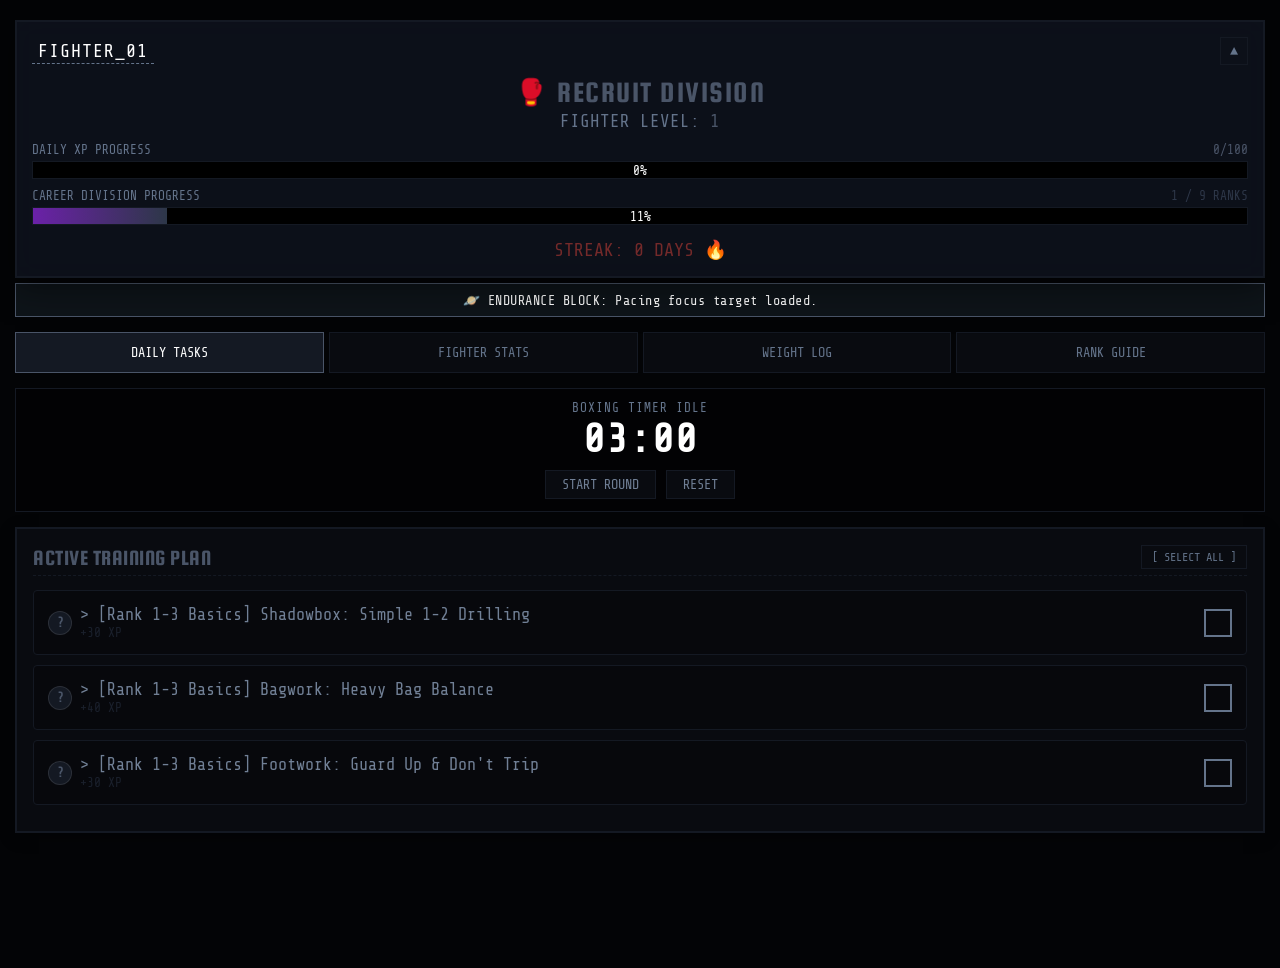
<file: combat-core.html>
<!DOCTYPE html>
<html lang="en">
<head>
    <meta charset="UTF-8">
    <meta name="viewport" content="width=device-width, initial-scale=1.0, maximum-scale=1.0, user-scalable=no, viewport-fit=cover">
    <meta name="apple-mobile-web-app-capable" content="yes">
    <meta name="apple-mobile-web-app-status-bar-style" content="black-translucent">
    <meta name="apple-mobile-web-app-title" content="Combat Core">
    
    <title>COMBAT CORE v6.0 PERFECT EDITION</title>
    <link href="https://fonts.googleapis.com/css2?family=Share+Tech+Mono&family=Squada+One&display=swap" rel="stylesheet">
    
    <style>
        :root {
            --bg-color: #080a0f;
            --panel-color: #111520;
            --border-color: #1e2638;
            --text-color: #e2e8f0;
            --accent-blue: #87ceeb; /* Pure Baby Blue Tech */
            --accent-purple: #a855f7;
            --accent-gold: #fbbf24;
            --accent-green: #4ade80;
            --accent-red: #f87171;
            --accent-dim: #64748b;
        }

        /* iOS Frame Protections & Selection Defenses */
        * {
            box-sizing: border-box;
            margin: 0;
            padding: 0;
            font-family: 'Share Tech Mono', monospace;
            -webkit-tap-highlight-color: transparent;
            -webkit-user-select: none;
            user-select: none;
        }

        html, body {
            background-color: var(--bg-color);
            color: var(--text-color);
            overflow-x: hidden;
            overscroll-behavior-y: none;
        }

        body {
            padding: 10px 15px 120px 15px;
            transition: background 0.3s, color 0.3s;
        }

        /* Night Mode Low Glare Overrides */
        body.night-mode {
            --bg-color: #030406;
            --panel-color: #090b10;
            --border-color: #141923;
            --text-color: #718096;
            --accent-blue: #4a5568;
            --accent-purple: #2d3748;
            --accent-gold: #718096;
            --accent-green: #1a202c;
            --accent-red: #742a2a;
        }

        /* Full Screen Level Up Splash Overlay */
        .level-up-overlay {
            display: none;
            position: fixed;
            top: 0;
            left: 0;
            width: 100vw;
            height: 100vh;
            background: rgba(8, 10, 15, 0.95);
            z-index: 9999;
            align-items: center;
            justify-content: center;
            flex-direction: column;
            text-align: center;
            padding: 20px;
        }
        .level-up-overlay.active {
            display: flex;
        }
        .level-up-box {
            border: 3px solid var(--accent-blue);
            background: var(--panel-color);
            padding: 40px 20px;
            box-shadow: 0 0 50px rgba(135, 206, 235, 0.3);
            max-width: 90%;
            width: 340px;
        }
        .level-up-title {
            font-family: 'Squada One', sans-serif;
            font-size: 3.5rem;
            color: var(--accent-blue);
            line-height: 1;
            margin-bottom: 10px;
            letter-spacing: 2px;
            animation: textPulse 0.6s ease infinite alternate;
        }
        @keyframes textPulse {
            from { transform: scale(0.98); text-shadow: 0 0 5px rgba(135,206,235,0.2); }
            to { transform: scale(1.02); text-shadow: 0 0 20px rgba(135,206,235,0.6); }
        }

        /* Glassmorphism Navigation Deck Header */
        header {
            background: rgba(17, 21, 32, 0.75);
            backdrop-filter: blur(12px);
            -webkit-backdrop-filter: blur(12px);
            border: 2px solid var(--border-color);
            padding: 15px;
            margin-bottom: 15px;
            text-align: center;
            position: sticky;
            top: 10px;
            z-index: 100;
            box-shadow: 0 8px 32px rgba(0, 0, 0, 0.5);
        }

        .header-top-row {
            display: flex;
            justify-content: space-between;
            align-items: center;
            margin-bottom: 6px;
            position: relative;
        }

        .username-display {
            font-size: 1.15rem;
            color: #fff;
            letter-spacing: 1px;
            text-transform: uppercase;
            cursor: pointer;
            border-bottom: 1px dashed var(--accent-dim);
            padding: 2px 6px;
        }

        .collapse-toggle-btn {
            background: transparent;
            border: 1px solid var(--border-color);
            color: var(--accent-dim);
            width: 28px;
            height: 28px;
            display: flex;
            align-items: center;
            justify-content: center;
            font-size: 0.85rem;
            cursor: pointer;
        }

        /* Collapsible Core Data Shell */
        .header-collapsible-content {
            max-height: 500px;
            overflow: hidden;
            transition: max-height 0.3s ease-out;
        }
        .header-collapsible-content.collapsed {
            max-height: 0px;
        }

        /* College Font Style Applied to Rank Status Plates */
        .rank-title-container {
            display: flex;
            align-items: center;
            justify-content: center;
            gap: 10px;
            margin-bottom: 3px;
            margin-top: 5px;
        }

        .rank-title {
            font-family: 'Squada One', sans-serif;
            font-size: 1.9rem;
            letter-spacing: 1.5px;
            text-transform: uppercase;
        }

        .rank-glove-emblem {
            font-size: 1.6rem;
            display: inline-block;
            transition: color 0.3s ease;
        }

        .level-display {
            font-size: 1.1rem;
            margin-bottom: 12px;
            color: var(--accent-dim);
        }

        .progress-label {
            font-size: 0.8rem;
            text-align: left;
            color: var(--accent-dim);
            margin-top: 10px;
            margin-bottom: 4px;
            display: flex;
            justify-content: space-between;
        }

        .bar-container {
            width: 100%;
            background: #000;
            border: 1px solid var(--border-color);
            height: 18px;
            position: relative;
        }

        .xp-bar {
            width: 0%;
            height: 100%;
            background: linear-gradient(90deg, #3a86c8, var(--accent-blue));
            transition: width 0.3s ease;
        }

        .rank-bar {
            width: 11%;
            height: 100%;
            background: linear-gradient(90deg, #6b21a8, var(--accent-purple));
            transition: width 0.3s ease;
        }

        .bar-text {
            position: absolute;
            width: 100%;
            text-align: center;
            font-size: 0.8rem;
            line-height: 18px;
            top: 0;
            left: 0;
            color: #fff;
            text-shadow: 1px 1px 2px #000;
        }

        .streak-fire {
            color: var(--accent-red);
            font-size: 1.15rem;
            margin-top: 14px;
        }

        .mutation-banner {
            background: rgba(135, 206, 235, 0.08);
            border: 1px solid var(--accent-blue);
            padding: 8px;
            text-align: center;
            font-size: 0.85rem;
            margin-bottom: 15px;
            color: #fff;
            letter-spacing: 0.5px;
        }

        /* Navigation Layout - Clean Modern Fight Gym Labels */
        .nav-tabs {
            display: grid;
            grid-template-columns: repeat(4, 1fr);
            gap: 5px;
            margin-bottom: 15px;
        }

        .tab-btn {
            background: var(--panel-color);
            color: var(--accent-dim);
            border: 1px solid var(--border-color);
            padding: 12px 0;
            font-size: 0.85rem;
            cursor: pointer;
            text-transform: uppercase;
        }

        .tab-btn.active {
            color: #fff;
            background: var(--border-color);
            border-color: var(--accent-blue);
        }

        .app-page { display: none; }
        .app-page.active { display: block; }

        .panel {
            background: var(--panel-color);
            border: 2px solid var(--border-color);
            padding: 16px;
            margin-bottom: 15px;
            box-shadow: 0 4px 15px rgba(0,0,0,0.3);
        }

        .panel-title-row {
            display: flex;
            justify-content: space-between;
            align-items: center;
            margin-bottom: 14px;
            border-bottom: 1px dashed var(--border-color);
            padding-bottom: 6px;
        }

        .panel-title {
            font-family: 'Squada One', sans-serif;
            font-size: 1.4rem;
            color: var(--accent-blue);
            text-transform: uppercase;
            letter-spacing: 0.5px;
        }

        .utility-action-btn {
            background: transparent;
            border: 1px solid var(--border-color);
            color: var(--accent-dim);
            padding: 4px 10px;
            font-size: 0.75rem;
            text-transform: uppercase;
        }

        .matrix-wrapper { margin-bottom: 10px; }
        .matrix-item {
            display: flex;
            align-items: center;
            justify-content: space-between;
            background: rgba(0,0,0,0.25);
            border: 1px solid var(--border-color);
            padding: 14px;
            border-radius: 4px;
            cursor: pointer;
        }

        .matrix-wrapper.checked .matrix-item {
            border-color: var(--accent-blue);
            background: rgba(135, 206, 235, 0.04);
        }

        .matrix-info {
            display: flex;
            align-items: center;
            gap: 8px;
            flex-grow: 1;
        }

        .info-trigger-btn {
            background: var(--border-color);
            color: var(--accent-blue);
            border: 1px solid rgba(255,255,255,0.1);
            width: 24px;
            height: 24px;
            display: flex;
            align-items: center;
            justify-content: center;
            border-radius: 50%;
            font-size: 0.8rem;
            font-weight: bold;
            z-index: 5; /* Keep separation click clean */
        }

        .matrix-text-block { display: flex; flex-direction: column; }
        .matrix-name { font-size: 1.05rem; }
        .matrix-reward { font-size: 0.8rem; color: var(--accent-green); margin-top: 2px; }

        .checkbox-custom {
            width: 28px;
            height: 28px;
            border: 2px solid var(--accent-dim);
            display: flex;
            align-items: center;
            justify-content: center;
            font-size: 0.95rem;
            color: transparent;
        }

        .matrix-wrapper.checked .checkbox-custom {
            border-color: var(--accent-blue);
            color: var(--accent-blue);
            background: rgba(135, 206, 235, 0.1);
        }

        .inspection-panel {
            display: none;
            background: #090a0d;
            border: 1px dashed var(--border-color);
            border-top: none;
            padding: 12px;
            font-size: 0.85rem;
            color: #cbd5e1;
            line-height: 1.4;
        }
        .inspection-panel.active { display: block; }
        .inspection-title {
            color: var(--accent-blue);
            font-size: 0.75rem;
            text-transform: uppercase;
            margin-bottom: 6px;
            border-bottom: 1px solid rgba(255,255,255,0.05);
            padding-bottom: 2px;
        }

        /* Boxing Timer Interface */
        .timer-container {
            background: rgba(0, 0, 0, 0.4);
            border: 1px solid var(--border-color);
            padding: 12px;
            margin-bottom: 15px;
            text-align: center;
        }
        .timer-status-label {
            font-size: 0.8rem;
            color: var(--accent-dim);
            text-transform: uppercase;
            letter-spacing: 1px;
            margin-bottom: 2px;
        }
        .timer-display {
            font-size: 2.5rem;
            color: #fff;
            margin-bottom: 8px;
            font-weight: bold;
            letter-spacing: 1px;
        }
        .timer-display.visual-flash {
            animation: textFlash 0.5s ease infinite alternate;
        }
        @keyframes textFlash {
            from { color: #fff; text-shadow: 0 0 0px transparent; }
            to { color: var(--accent-red); text-shadow: 0 0 10px var(--accent-red); }
        }
        .timer-controls {
            display: flex;
            justify-content: center;
            gap: 10px;
        }
        .timer-btn {
            background: var(--panel-color);
            border: 1px solid var(--border-color);
            color: var(--text-color);
            padding: 6px 16px;
            font-size: 0.85rem;
            cursor: pointer;
            text-transform: uppercase;
        }
        .timer-btn.active-run {
            border-color: var(--accent-red);
            color: var(--accent-red);
        }

        /* Attribute Training Core System Layouts */
        .points-bank {
            font-size: 0.9rem;
            color: #fff;
            background: rgba(255,255,255,0.03);
            padding: 8px;
            text-align: center;
            border: 1px solid var(--border-color);
            margin-bottom: 12px;
            letter-spacing: 0.5px;
        }
        .style-archetype-tag {
            font-family: 'Squada One', sans-serif;
            font-size: 1.5rem;
            color: var(--accent-blue);
            text-align: center;
            margin-bottom: 14px;
            letter-spacing: 1px;
            text-transform: uppercase;
            border-bottom: 2px solid var(--border-color);
            padding-bottom: 6px;
        }
        .stat-row {
            padding: 12px 0;
            border-bottom: 1px solid rgba(255,255,255,0.04);
        }
        .stat-flex-header {
            display: flex;
            justify-content: space-between;
            align-items: center;
            margin-bottom: 4px;
        }
        .stat-name-block { display: flex; flex-direction: column; width: 65%; }
        .stat-name { font-size: 1.05rem; letter-spacing: 0.5px; }
        .stat-desc { font-size: 0.75rem; color: var(--accent-dim); line-height: 1.3; }
        .stat-meta-controls { display: flex; align-items: center; gap: 12px; }
        .stat-val { font-size: 1.25rem; color: var(--accent-blue); font-weight: bold; min-width: 25px; text-align: center; }
        
        .stat-progress-container {
            width: 100%;
            height: 5px;
            background: #000;
            border: 1px solid rgba(255,255,255,0.03);
            margin-top: 6px;
            position: relative;
        }
        .stat-progress-bar {
            width: 0%;
            height: 100%;
            background: var(--accent-blue);
            transition: width 0.3s ease;
        }

        .plus-btn {
            background: var(--border-color);
            color: #fff;
            border: 1px solid var(--accent-blue);
            width: 28px;
            height: 28px;
            display: flex;
            align-items: center;
            justify-content: center;
            font-size: 1rem;
            cursor: pointer;
        }
        .plus-btn:disabled { opacity: 0.2; cursor: not-allowed; border-color: var(--border-color); }

        .refund-container { margin-top: 15px; text-align: center; }
        .refund-btn {
            background: transparent;
            color: var(--accent-dim);
            border: 1px solid var(--border-color);
            padding: 8px 14px;
            font-size: 0.8rem;
            cursor: pointer;
            text-transform: uppercase;
        }

        /* Weight Deck Panel Styles */
        .weight-input-row {
            display: flex;
            gap: 10px;
            margin-bottom: 12px;
        }
        .weight-input {
            background: #000;
            border: 1px solid var(--border-color);
            color: #fff;
            padding: 12px;
            font-size: 1.2rem;
            width: 60%;
            text-align: center;
        }
        .weight-submit-btn {
            background: var(--border-color);
            border: 1px solid var(--accent-blue);
            color: #fff;
            width: 40%;
            font-size: 0.85rem;
            text-transform: uppercase;
            cursor: pointer;
        }
        .quick-weight-grid {
            display: grid;
            grid-template-columns: repeat(4, 1fr);
            gap: 8px;
            margin-top: 5px;
        }
        .quick-w-btn {
            background: var(--panel-color);
            border: 1px solid var(--border-color);
            color: var(--accent-blue);
            padding: 10px 0;
            font-size: 0.95rem;
            cursor: pointer;
            font-weight: bold;
        }

        /* Gym Rank Guide Section Layouts */
        .syllabus-tier {
            border: 1px solid var(--border-color);
            padding: 12px;
            margin-bottom: 10px;
            background: rgba(0,0,0,0.25);
        }
        .syllabus-tier.current {
            border-color: var(--accent-blue);
            background: rgba(135, 206, 235, 0.04);
            box-shadow: inset 4px 0 0 var(--accent-blue);
        }
        .tier-header { 
            display: flex; 
            justify-content: space-between; 
            font-size: 1.15rem; 
            margin-bottom: 6px; 
            font-weight: bold; 
            font-family: 'Squada One', sans-serif;
            letter-spacing: 0.5px;
        }
        .tier-status { font-size: 0.8rem; color: var(--accent-dim); font-family: 'Share Tech Mono', monospace; }
        .syllabus-tier.current .tier-status { color: var(--accent-blue); }
        .tier-reqs { font-size: 0.8rem; color: var(--accent-dim); padding-left: 10px; line-height: 1.4; border-left: 1px solid rgba(255,255,255,0.05); }

        .deploy-btn {
            width: 100%;
            background: linear-gradient(180deg, #161f30, #0a0f18);
            color: #fff;
            border: 2px solid var(--accent-blue);
            padding: 16px;
            font-size: 1.1rem;
            cursor: pointer;
            text-transform: uppercase;
            margin-top: 10px;
        }
        .deploy-btn.success {
            border-color: var(--accent-green);
            color: var(--accent-green);
            background: rgba(74, 222, 128, 0.1);
        }

        .gatekeeper-screen {
            display: none;
            background: var(--panel-color);
            border: 2px solid var(--accent-red);
            padding: 22px;
            text-align: center;
            margin-bottom: 15px;
        }
        .gatekeeper-screen.active { display: block; }
    </style>
</head>
<body>

    <!-- Full Screen Reward Splash Panel -->
    <div class="level-up-overlay" id="levelUpSplash" onclick="dismissLevelUpSplash()">
        <div class="level-up-box">
            <div class="level-up-title">LEVEL UP!</div>
            <p style="font-size: 1.1rem; color: #fff; margin-bottom: 15px; letter-spacing: 1px;">COMBAT STANDING INCREASED</p>
            <p style="font-size: 0.9rem; color: var(--accent-green);">+3 ATTRIBUTE POINTS UNLOCKED</p>
            <p style="font-size: 0.75rem; color: var(--accent-dim); margin-top: 25px;">[ TAP TO RETURN TO GYM ]</p>
        </div>
    </div>

    <header>
        <div class="header-top-row">
            <span class="username-display" id="userDisplay" onclick="changeUsername()">FIGHTER_01</span>
            <button class="collapse-toggle-btn" onclick="toggleHeaderCollapse()" id="collapseBtn">▲</button>
        </div>
        
        <!-- Collapsible Core Data Shell Container -->
        <div class="header-collapsible-content" id="headerCollapsible">
            <div class="rank-title-container">
                <span class="rank-glove-emblem" id="gloveEmblem">🥊</span>
                <span class="rank-title" id="rankDisplay">RECRUIT DIVISION</span>
            </div>

            <div class="level-display">FIGHTER LEVEL: <span id="levelDisplay" style="color:var(--accent-blue)">1</span></div>
            
            <div class="progress-label"><span>DAILY XP PROGRESS</span><span id="xpLabelText" style="color:var(--accent-blue)">0/100</span></div>
            <div class="bar-container">
                <div class="xp-bar" id="xpBar"></div>
                <div class="bar-text" id="xpText">0%</div>
            </div>

            <div class="progress-label"><span>CAREER DIVISION PROGRESS</span><span id="rankLabelText" style="color:var(--accent-purple)">1 / 9 RANKS</span></div>
            <div class="bar-container">
                <div class="rank-bar" id="rankBar"></div>
                <div class="bar-text" id="rankText">11%</div>
            </div>

            <div class="streak-fire">STREAK: <span id="streakDisplay">0</span> DAYS 🔥</div>
        </div>
    </header>

    <div class="mutation-banner" id="mutationBanner">LOADING DAILY FOCUS TARGET MODIFIERS...</div>

    <!-- Gym Navigation Deck Matrix Layout -->
    <div class="nav-tabs">
        <button class="tab-btn active" id="tab-tasks" onclick="switchTab('tasks')">Daily Tasks</button>
        <button class="tab-btn" id="tab-stats" onclick="switchTab('stats')">Fighter Stats</button>
        <button class="tab-btn" id="tab-weight" onclick="switchTab('weight')">Weight Log</button>
        <button class="tab-btn" id="tab-guide" onclick="switchTab('guide')">Rank Guide</button>
    </div>

    <!-- PAGE: DAILY TASKS (Formerly Matrix) -->
    <div id="page-tasks" class="app-page active">
        
        <!-- AUTO-ADVANCING BOXING TIMER MODULE -->
        <div class="timer-container">
            <div class="timer-status-label" id="timerStatus">BOXING TIMER IDLE</div>
            <div class="timer-display" id="timerTime">03:00</div>
            <div class="timer-controls">
                <button class="timer-btn" id="timerStartBtn" onclick="toggleTimer()">Start Round</button>
                <button class="timer-btn" onclick="resetTimer()">Reset</button>
            </div>
        </div>

        <div class="gatekeeper-screen" id="gatekeeperPanel">
            <h2 style="color:var(--accent-red); margin-bottom: 10px;">⚠️ SKILL TEST DETECTED</h2>
            <p style="font-size:0.9rem; margin-bottom: 15px; color:var(--accent-dim);">You have reached your experience limit. You must perform and pass your division's physical test with a trainer to move forward.</p>
            <button class="deploy-btn" style="border-color:var(--accent-green); color:var(--accent-green); margin-top:0;" onclick="passGatekeeper()">LOG TEST AS PASSED</button>
        </div>

        <div class="panel">
            <div class="panel-title-row">
                <span class="panel-title">Active Training Plan</span>
                <button class="utility-action-btn" onclick="selectAllTasks()">[ Select All ]</button>
            </div>
            
            <!-- DYNAMIC TASK 1 -->
            <div class="matrix-wrapper" id="wrapper-task1">
                <div class="matrix-item" onclick="toggleTaskById('wrapper-task1', 30)">
                    <div class="matrix-info">
                        <div class="info-trigger-btn" onclick="toggleInspection('inspect-task1')">?</div>
                        <div class="matrix-text-block">
                            <span class="matrix-name" id="name-task1">> Loading Plan...</span>
                            <span class="matrix-reward" id="reward-task1">+30 XP</span>
                        </div>
                    </div>
                    <div class="checkbox-custom">[✓]</div>
                </div>
                <div class="inspection-panel" id="inspect-task1">
                    <div class="inspection-title" id="inspect-title-task1">Setup</div>
                    <div id="inspect-body-task1">Loading details...</div>
                </div>
            </div>

            <!-- DYNAMIC TASK 2 -->
            <div class="matrix-wrapper" id="wrapper-task2">
                <div class="matrix-item" onclick="toggleTaskById('wrapper-task2', 40)">
                    <div class="matrix-info">
                        <div class="info-trigger-btn" onclick="toggleInspection('inspect-task2')">?</div>
                        <div class="matrix-text-block">
                            <span class="matrix-name" id="name-task2">> Loading Plan...</span>
                            <span class="matrix-reward" id="reward-task2">+40 XP</span>
                        </div>
                    </div>
                    <div class="checkbox-custom">[✓]</div>
                </div>
                <div class="inspection-panel" id="inspect-task2">
                    <div class="inspection-title" id="inspect-title-task2">Setup</div>
                    <div id="inspect-body-task2">Loading details...</div>
                </div>
            </div>

            <!-- DYNAMIC TASK 3 -->
            <div class="matrix-wrapper" id="wrapper-task3">
                <div class="matrix-item" onclick="toggleTaskById('wrapper-task3', 30)">
                    <div class="matrix-info">
                        <div class="info-trigger-btn" onclick="toggleInspection('inspect-task3')">?</div>
                        <div class="matrix-text-block">
                            <span class="matrix-name" id="name-task3">> Loading Plan...</span>
                            <span class="matrix-reward" id="reward-task3">+30 XP</span>
                        </div>
                    </div>
                    <div class="checkbox-custom">[✓]</div>
                </div>
                <div class="inspection-panel" id="inspect-task3">
                    <div class="inspection-title" id="inspect-title-task3">Setup</div>
                    <div id="inspect-body-task3">Loading details...</div>
                </div>
            </div>
        </div>
    </div>

    <!-- PAGE: FIGHTER STATS (Formerly Chassis) -->
    <div id="page-stats" class="app-page">
        <div class="panel">
            <div class="panel-title-row" style="border:none; margin-bottom:5px;">
                <span class="panel-title">Fighter Attributes</span>
            </div>
            
            <div class="style-archetype-tag" id="styleArchetypeDisplay">STYLE: BALANCE HYBRID</div>
            
            <div class="points-bank">AVAILABLE ATTRIBUTE POINTS: <span id="pointsDisplay">0</span></div>
            
            <div class="stat-row">
                <div class="stat-flex-header">
                    <div class="stat-name-block">
                        <span class="stat-name">STRENGTH</span>
                        <span class="stat-desc">Impact force, punch mechanics, body rotation power.</span>
                    </div>
                    <div class="stat-meta-controls">
                        <span class="stat-val" id="val-str">10</span>
                        <button class="plus-btn" id="btn-str" onclick="upgradeStat('str')">[+]</button>
                    </div>
                </div>
                <div class="stat-progress-container">
                    <div class="stat-progress-bar" id="pbar-str"></div>
                </div>
            </div>

            <div class="stat-row">
                <div class="stat-flex-header">
                    <div class="stat-name-block">
                        <span class="stat-name">SPEED</span>
                        <span class="stat-desc">Hand velocity, punch snap, fast muscle contractions.</span>
                    </div>
                    <div class="stat-meta-controls">
                        <span class="stat-val" id="val-spd">10</span>
                        <button class="plus-btn" id="btn-spd" onclick="upgradeStat('spd')">[+]</button>
                    </div>
                </div>
                <div class="stat-progress-container">
                    <div class="stat-progress-bar" id="pbar-spd"></div>
                </div>
            </div>

            <div class="stat-row">
                <div class="stat-flex-header">
                    <div class="stat-name-block">
                        <span class="stat-name">STAMINA</span>
                        <span class="stat-desc">Cardio health, multi-round pacing threshold.</span>
                    </div>
                    <div class="stat-meta-controls">
                        <span class="stat-val" id="val-sta">10</span>
                        <button class="plus-btn" id="btn-sta" onclick="upgradeStat('sta')">[+]</button>
                    </div>
                </div>
                <div class="stat-progress-container">
                    <div class="stat-progress-bar" id="pbar-sta"></div>
                </div>
            </div>

            <div class="stat-row">
                <div class="stat-flex-header">
                    <div class="stat-name-block">
                        <span class="stat-name">TACTICS</span>
                        <span class="stat-desc">Fakes, counter-punch timing, defense reflexes.</span>
                    </div>
                    <div class="stat-meta-controls">
                        <span class="stat-val" id="val-tac">10</span>
                        <button class="plus-btn" id="btn-tac" onclick="upgradeStat('tac')">[+]</button>
                    </div>
                </div>
                <div class="stat-progress-container">
                    <div class="stat-progress-bar" id="pbar-tac"></div>
                </div>
            </div>

            <div class="refund-container">
                <button class="refund-btn" onclick="reallocatePoints()">[ ↺ Reset & Reallocate Points ]</button>
            </div>
        </div>
    </div>

    <!-- PAGE: WEIGHT LOG -->
    <div id="page-weight" class="app-page">
        <div class="panel">
            <div class="panel-title-row">
                <span class="panel-title">Weight Tracking Deck</span>
            </div>
            <div class="weight-input-row">
                <input type="number" step="0.1" class="weight-input" id="weightInputField" placeholder="0.0" onblur="forceIosKeyboardReset()">
                <button class="weight-submit-btn" onclick="submitWeightEntry()">Log Weight</button>
            </div>
            
            <!-- Tap-To-Add Quick Adjust Grid (No Keyboard Setup Required) -->
            <div class="quick-weight-grid">
                <button class="quick-w-btn" onclick="quickAdjustWeight(-5)">-5 LBS</button>
                <button class="quick-w-btn" onclick="quickAdjustWeight(-1)">-1 LB</button>
                <button class="quick-w-btn" onclick="quickAdjustWeight(1)">+1 LB</button>
                <button class="quick-w-btn" onclick="quickAdjustWeight(5)">+5 LBS</button>
            </div>
        </div>
    </div>

    <!-- PAGE: RANK GUIDE (Formerly Syllabus) -->
    <div id="page-guide" class="app-page">
        <div class="panel" id="syllabusContainer">
            <div class="panel-title-row">
                <span class="panel-title">Gym Progression Steps</span>
            </div>
            <!-- Dynamic Content Hook Structure -->
        </div>
    </div>

    <!-- ==========================================
        INTEGRATED LOGIC MOTOR JAVASCRIPT
    ========================================== -->
    <script>
        // ==========================================
        // 1. GLOBAL CORE ENGINE STATE
        // ==========================================
        let state = {
            username: "FIGHTER_01",
            level: 1,
            xp: 0,
            xpNeeded: 100,
            careerRank: 1,
            maxRanks: 9,
            streak: 0,
            pointsBank: 0,
            activeTab: 'tasks',
            isExamGateActive: false,
            headerCollapsed: false,
            currentWeightDisplay: 180.0,
            
            stats: { str: 10, spd: 10, sta: 10, tac: 10 },
            baseStats: { str: 10, spd: 10, sta: 10, tac: 10 },
            maxStatVal: 100,

            // AUTO CONTINUOUS TIMER TRACKING MODULE STATE
            timer: { 
                workDuration: 180, 
                restDuration: 60,
                timeLeft: 180, 
                instance: null, 
                isRunning: false,
                mode: 'WORK' // WORK or REST
            },

            tasks: {
                'wrapper-task1': { completed: false, xp: 30, blueprint: 'Shadowboxing' },
                'wrapper-task2': { completed: false, xp: 40, blueprint: 'Heavy Bag' },
                'wrapper-task3': { completed: false, xp: 30, blueprint: 'Footwork' }
            },

            rankMissions: {
                beginner: {
                    task1: {
                        name: "> [Rank 1-3 Basics] Shadowbox: Simple 1-2 Drilling",
                        title: "[RECRUIT] Shadowboxing Form Foundation",
                        body: "• <b>Objective:</b> Practice throwing straight punches safely.<br>• <b>Execution:</b> 3 rounds of shadowboxing. Only throw your left straight punch (Jab) followed by your right straight punch (Cross). Every single time you punch with one hand, glue the other hand directly to your cheekbone to protect your face."
                    },
                    task2: {
                        name: "> [Rank 1-3 Basics] Bagwork: Heavy Bag Balance",
                        title: "[RECRUIT] Punch Impact Basics",
                        body: "• <b>Objective:</b> Hit hard without losing your balance.<br>• <b>Execution:</b> 3 rounds on the heavy bag. Don't worry about throwing long, fast combinations. Throw hard, single punches. Make sure both of your feet are glued flat to the floor the exact second your punch hits the bag."
                    },
                    task3: {
                        name: "> [Rank 1-3 Basics] Footwork: Guard Up & Don't Trip",
                        title: "[RECRUIT] Basic Foot Movement",
                        body: "• <b>Objective:</b> Keep your balance so you don't get knocked over easily.<br>• <b>Execution:</b> 15 minutes. Move around. Step forward, backward, left, and right. <b>The Golden Rule:</b> Never let your feet touch or cross each other. Keep a wide, solid gap between your steps so you are always ready to move."
                    }
                },
                intermediate: {
                    task1: {
                        name: "> [Rank 4-6 Medium] Shadowbox: Head & Body Shifts",
                        title: "[CONTENDER] Changing Target Levels",
                        body: "• <b>Objective:</b> Learn to strike the head and body in sequence.<br>• <b>Execution:</b> 3 rounds. Throw a head jab to blind the opponent, bend your knees to lower your weight, and throw a straight power cross directly into their stomach."
                    },
                    task2: {
                        name: "> [Rank 4-6 Medium] Bagwork: Change the Rhythm",
                        title: "[CONTENDER] Setting Up Heavy Hits",
                        body: "• <b>Objective:</b> Mix light punch setups with hard finishers.<br>• <b>Execution:</b> 4 rounds. Tap the heavy bag lightly with double jabs to measure your range, then step in hard to explode with a heavy hook or cross."
                    },
                    task3: {
                        name: "> [Rank 4-6 Medium] Footwork: Step to the Angle",
                        title: "[CONTENDER] Stepping Off Center",
                        body: "• <b>Objective:</b> Step off to the side to avoid pressure coming right at you.<br>• <b>Execution:</b> 15 minutes. Throw a punch combination, immediately step your front foot wide to the side, and spin your back foot 90 degrees to face a completely new angle."
                    }
                },
                advanced: {
                    task1: {
                        name: "> [Rank 7-9 Elite] Shadowbox: Fake and Counter",
                        title: "[MASTER] Baiting & Timing Interceptions",
                        body: "• <b>Objective:</b> Trick your opponent into throwing a punch so you can hit them back.<br>• <b>Execution:</b> 4 rounds. Throw a half-fake jab to pull their guard away, quickly slip your upper body out of the way, and throw a counter uppercut."
                    },
                    task2: {
                        name: "> [Rank 7-9 Elite] Bagwork: Close-Range Pressure",
                        title: "[MASTER] Fighting Inside the Pocket",
                        body: "• <b>Objective:</b> Fight right next to the target while staying protected.<br>• <b>Execution:</b> 4-5 rounds. Keep your forehead close to the bag, tuck both elbows tight into your ribs, and loop short, heavy hooks into the body."
                    },
                    task3: {
                        name: "> [Rank 7-9 Elite] Footwork: Spring In and Out",
                        title: "[MASTER] Elastic Range Shifts",
                        body: "• <b>Objective:</b> Bounce smoothly in and out of hitting range like a spring.<br>• <b>Execution:</b> 20 minutes of bouncing steps. Spring forward into range to land a punch combo, and instantly bounce backward clear out of danger before the bag can touch you."
                    }
                }
            }
        };

        // ==========================================
        // 2. INITIALIZATION & LIFECYCLE
        // ==========================================
        document.addEventListener("DOMContentLoaded", () => {
            loadStateFromStorage();
            applyNightModeBasedOnTime();
            checkDailyReset();
            checkStreakReset();
            renderInterface();
            generateDailyModifiers();
        });

        function todayString() {
            return new Date().toDateString();
        }

        function checkDailyReset() {
            const today = todayString();
            if (state.lastResetDate && state.lastResetDate !== today) {
                Object.keys(state.tasks).forEach(id => { state.tasks[id].completed = false; });
                state.trainingLocked = false;
                state.sessionLog = [];
                state.lastResetDate = today;
                saveStateToStorage();
                const notice = document.getElementById("resetNotice");
                if (notice) {
                    notice.classList.add("active");
                    setTimeout(() => notice.classList.remove("active"), 4000);
                }
            } else if (!state.lastResetDate) {
                state.lastResetDate = today;
                saveStateToStorage();
            }
        }

        function checkStreakReset() {
            const today = todayString();
            if (state.lastStreakDate && state.lastStreakDate !== today) {
                const diff = Math.round((new Date(today) - new Date(state.lastStreakDate)) / 86400000);
                if (diff > 1) { state.streak = 0; saveStateToStorage(); }
            }
        }

        function renderInterface() {
            document.getElementById("userDisplay").innerText = state.username;
            document.getElementById("levelDisplay").innerText = state.level;
            document.getElementById("streakDisplay").innerText = state.streak;
            document.getElementById("weightInputField").placeholder = state.currentWeightDisplay.toFixed(1);
            
            updateRankDisplayStrings();
            updateExperienceProgressBars();
            updateAttributeChassisBars();
            evaluateGatekeeperCalculations();
            buildDynamicMissionsByRank(); 
            rebuildSyllabusTiers();        
        }

        // ==========================================
        // 3. COLLAPSIBLE FOCUS DESIGN INTERFACE
        // ==========================================
        function toggleHeaderCollapse() {
            const container = document.getElementById("headerCollapsible");
            const btn = document.getElementById("collapseBtn");
            state.headerCollapsed = !state.headerCollapsed;
            
            if (state.headerCollapsed) {
                container.classList.add("collapsed");
                btn.innerText = "▼";
            } else {
                container.classList.remove("collapsed");
                btn.innerText = "▲";
            }
            saveStateToStorage();
        }

        // ==========================================
        // 4. DYNAMIC MISSION INJECTOR MOTOR
        // ==========================================
        function buildDynamicMissionsByRank() {
            let activeSet = state.rankMissions.beginner; 
            
            if (state.careerRank >= 4 && state.careerRank <= 6) {
                activeSet = state.rankMissions.intermediate;
            } else if (state.careerRank >= 7) {
                activeSet = state.rankMissions.advanced;
            }

            document.getElementById("name-task1").innerText = activeSet.task1.name;
            document.getElementById("inspect-title-task1").innerText = activeSet.task1.title;
            document.getElementById("inspect-body-task1").innerHTML = activeSet.task1.body;

            document.getElementById("name-task2").innerText = activeSet.task2.name;
            document.getElementById("inspect-title-task2").innerText = activeSet.task2.title;
            document.getElementById("inspect-body-task2").innerHTML = activeSet.task2.body;

            document.getElementById("name-task3").innerText = activeSet.task3.name;
            document.getElementById("inspect-title-task3").innerText = activeSet.task3.title;
            document.getElementById("inspect-body-task3").innerHTML = activeSet.task3.body;
            
            // Clean dynamic interface checkbox state syncing
            Object.keys(state.tasks).forEach(id => {
                const element = document.getElementById(id);
                if (element) {
                    if (state.tasks[id].completed) {
                        element.classList.add("checked");
                    } else {
                        element.classList.remove("checked");
                    }
                }
            });
        }

        // ==========================================
        // 5. NAVIGATION SWITCHES (No Shifts Layout)
        // ==========================================
        function switchTab(tabId) {
            state.activeTab = tabId;
            document.querySelectorAll(".tab-btn").forEach(btn => btn.classList.remove("active"));
            const activeBtn = document.getElementById(`tab-${tabId}`);
            if(activeBtn) activeBtn.classList.add("active");

            document.querySelectorAll(".app-page").forEach(page => page.classList.remove("active"));
            const activePage = document.getElementById(`page-${tabId}`);
            if(activePage) activePage.classList.add("active");

            forceIosKeyboardReset();
        }

        // ==========================================
        // 6. ISOLATED SELECTION CHECKBOX LOGIC 
        // ==========================================
        function toggleTaskById(wrapperId, xpValue) {
            // SHIELDS OUT ACCIDENTALLY TRIGGERED CLICKS FROM INFORMATION DESCRIPTIONS OR EXPANSIONS
            if (window.event && (window.event.target.classList.contains('info-trigger-btn') || window.event.target.closest('.inspection-panel'))) {
                return;
            }

            const wrapper = document.getElementById(wrapperId);
            if (!wrapper) return;

            if (state.tasks[wrapperId].completed) {
                state.tasks[wrapperId].completed = false;
                wrapper.classList.remove("checked");
                adjustXPEngine(-xpValue);
            } else {
                state.tasks[wrapperId].completed = true;
                wrapper.classList.add("checked");
                adjustXPEngine(xpValue);
            }
            saveStateToStorage();
        }

        function selectAllTasks() {
            Object.keys(state.tasks).forEach(id => {
                if (!state.tasks[id].completed) {
                    const wrapper = document.getElementById(id);
                    if (wrapper) wrapper.classList.add("checked");
                    state.tasks[id].completed = true;
                    adjustXPEngine(state.tasks[id].xp);
                }
            });
            saveStateToStorage();
        }

        function toggleInspection(inspectId) {
            if (window.event) {
                window.event.stopPropagation();
                window.event.preventDefault();
            }
            const panel = document.getElementById(inspectId);
            if (panel) {
                panel.classList.toggle("active");
            }
        }

        // ==========================================
        // 7. AUTOMATED REWARDS LEVEL UP ENGINE
        // ==========================================
        function adjustXPEngine(amount) {
            if(state.isExamGateActive && amount > 0) return;

            state.xp += amount;

            if (state.xp >= state.xpNeeded) {
                while (state.xp >= state.xpNeeded) {
                    state.xp -= state.xpNeeded;
                    state.level++;
                    state.pointsBank += 3;
                    triggerFullCelebrationSplash();
                }
            } else if (state.xp < 0) {
                state.xp = 0;
            }

            evaluateGatekeeperCalculations();
            updateExperienceProgressBars();
            updateAttributeChassisBars();
            saveStateToStorage();
        }

        function triggerFullCelebrationSplash() {
            document.getElementById("levelUpSplash").classList.add("active");
        }

        function dismissLevelUpSplash() {
            document.getElementById("levelUpSplash").classList.remove("active");
            renderInterface();
        }

        function updateExperienceProgressBars() {
            const xpPercentage = Math.min(100, Math.floor((state.xp / state.xpNeeded) * 100));
            document.getElementById("xpBar").style.width = `${xpPercentage}%`;
            document.getElementById("xpText").innerText = `${xpPercentage}%`;
            document.getElementById("xpLabelText").innerText = `${state.xp}/${state.xpNeeded}`;

            const rankPercentage = Math.min(100, Math.floor((state.careerRank / state.maxRanks) * 100));
            document.getElementById("rankBar").style.width = `${rankPercentage}%`;
            document.getElementById("rankText").innerText = `${rankPercentage}%`;
            document.getElementById("rankLabelText").innerText = `${state.careerRank} / ${state.maxRanks} RANKS`;
        }

        function updateRankDisplayStrings() {
            const rankTitles = [
                "RECRUIT DIVISION", "NOVICE STRIKER", "AMATEUR CONTENDER", 
                "REGIONAL FIGHTER", "APEX AGGRESSOR", "CHAMPIONSHIP LINE", 
                "ELITE TECHNICIAN", "MASTER STRIKER", "GRAND FIGHT LEGEND"
            ];
            const rankIndex = Math.min(state.careerRank - 1, rankTitles.length - 1);
            
            const titleElement = document.getElementById("rankDisplay");
            titleElement.innerText = rankTitles[rankIndex];

            const emblemElement = document.getElementById("gloveEmblem");
            if (state.careerRank <= 3) {
                titleElement.style.color = "var(--accent-blue)";
                emblemElement.style.color = "var(--accent-blue)";
            } else if (state.careerRank >= 4 && state.careerRank <= 6) {
                titleElement.style.color = "var(--accent-purple)";
                emblemElement.style.color = "var(--accent-purple)";
            } else {
                titleElement.style.color = "var(--accent-gold)";
                emblemElement.style.color = "var(--accent-gold)";
            }
        }

        function evaluateGatekeeperCalculations() {
            if ((state.level === 5 || state.level === 10) && state.xp >= 90) {
                state.isExamGateActive = true;
                document.getElementById("gatekeeperPanel").classList.add("active");
            } else {
                state.isExamGateActive = false;
                document.getElementById("gatekeeperPanel").classList.remove("active");
            }
        }

        function passGatekeeper() {
            if(state.careerRank < state.maxRanks) {
                state.careerRank++;
                state.level++; 
                state.xp = 0;
                state.isExamGateActive = false;
                document.getElementById("gatekeeperPanel").classList.remove("active");
                renderInterface();
                saveStateToStorage();
            }
        }

        // ==========================================
        // 8. FIGHTER ATTRIBUTE STAT SYSTEM
        // ==========================================
        function upgradeStat(statKey) {
            if (state.pointsBank > 0 && state.stats[statKey] < state.maxStatVal) {
                state.stats[statKey]++;
                state.pointsBank--;
                updateAttributeChassisBars();
                saveStateToStorage();
            }
        }

        function reallocatePoints() {
            let pointsToRefund = 0;
            Object.keys(state.stats).forEach(key => {
                pointsToRefund += (state.stats[key] - state.baseStats[key]);
                state.stats[key] = state.baseStats[key];
            });

            state.pointsBank += pointsToRefund;
            updateAttributeChassisBars();
            saveStateToStorage();
        }

        function updateAttributeChassisBars() {
            document.getElementById("pointsDisplay").innerText = state.pointsBank;
            
            Object.keys(state.stats).forEach(key => {
                const valEl = document.getElementById(`val-${key}`);
                const barEl = document.getElementById(`pbar-${key}`);
                const plusBtn = document.getElementById(`btn-${key}`);
                
                if (valEl) valEl.innerText = state.stats[key];
                if (barEl) {
                    const percentage = Math.min(100, Math.floor((state.stats[key] / state.maxStatVal) * 100));
                    barEl.style.width = `${percentage}%`;
                }
                if (plusBtn) {
                    plusBtn.disabled = (state.pointsBank <= 0 || state.stats[key] >= state.maxStatVal);
                }
            });

            evaluateDynamicCombatStyle();
        }

        function evaluateDynamicCombatStyle() {
            const { str, spd, sta, tac } = state.stats;
            let archetype = "BALANCE HYBRID";

            if(str > spd && str > sta && str > tac) archetype = "POWER SLUGGER";
            else if(spd > str && spd > sta && spd > tac) archetype = "SPEED OUT-BOXER";
            else if(sta > str && spd > sta && str > tac) archetype = "PRESSURE GRINDER";
            else if(tac > str && tac > spd && tac > sta) archetype = "TECHNICAL INTERCEPTOR";

            const archDisplay = document.getElementById("styleArchetypeDisplay");
            if(archDisplay) archDisplay.innerText = `STYLE TYPE: ${archetype}`;
        }

        // ==========================================
        // 9. CONTINUOUS AUTO-ADVANCING BOXING TIMER
        // ==========================================
        function toggleTimer() {
            const btn = document.getElementById("timerStartBtn");
            const statusLabel = document.getElementById("timerStatus");
            
            if (state.timer.isRunning) {
                clearInterval(state.timer.instance);
                state.timer.isRunning = false;
                btn.innerText = "Resume Round";
                btn.classList.remove("active-run");
                statusLabel.innerText = `${state.timer.mode} PAUSED`;
            } else {
                state.timer.isRunning = true;
                btn.innerText = "Pause Round";
                btn.classList.add("active-run");
                statusLabel.innerText = state.timer.mode === 'WORK' ? "ROUND LIVE - WORK HARD" : "RESTING - ACTIVE RECOVERY";
                
                state.timer.instance = setInterval(() => {
                    state.timer.timeLeft--;
                    renderTimerLayoutDisplay();

                    if (state.timer.timeLeft <= 0) {
                        cycleTimerNextMode();
                    }
                }, 1000);
            }
        }

        function cycleTimerNextMode() {
            const timerDisplay = document.getElementById("timerTime");
            const statusLabel = document.getElementById("timerStatus");

            if (state.timer.mode === 'WORK') {
                // MOVE AUTOMATICALLY INTO RECOVERY BREAK
                state.timer.mode = 'REST';
                state.timer.timeLeft = state.timer.restDuration;
                statusLabel.innerText = "RESTING - ACTIVE RECOVERY";
                timerDisplay.classList.add("visual-flash");
                
                // Advance career training streak metric safely 
                state.streak++;
                document.getElementById("streakDisplay").innerText = state.streak;
                saveStateToStorage();
            } else {
                // BREAK IS OVER, TRIGGER NEXT FIGHT WORKING SEGMENT
                state.timer.mode = 'WORK';
                state.timer.timeLeft = state.timer.workDuration;
                statusLabel.innerText = "ROUND LIVE - WORK HARD";
                timerDisplay.classList.remove("visual-flash");
            }
            renderTimerLayoutDisplay();
        }

        function resetTimer() {
            clearInterval(state.timer.instance);
            state.timer.isRunning = false;
            state.timer.mode = 'WORK';
            state.timer.timeLeft = state.timer.workDuration;
            
            const btn = document.getElementById("timerStartBtn");
            btn.innerText = "Start Round";
            btn.classList.remove("active-run");
            
            const timerDisplay = document.getElementById("timerTime");
            timerDisplay.classList.remove("visual-flash");
            
            document.getElementById("timerStatus").innerText = "BOXING TIMER IDLE";
            renderTimerLayoutDisplay();
        }

        function renderTimerLayoutDisplay() {
            const mins = Math.floor(state.timer.timeLeft / 60);
            const secs = state.timer.timeLeft % 60;
            document.getElementById("timerTime").innerText = 
                `${mins.toString().padStart(2, '0')}:${secs.toString().padStart(2, '0')}`;
        }

        // ==========================================
        // 10. PREMIUM WEIGHT MANAGEMENT GRID SYSTEM
        // ==========================================
        function submitWeightEntry() {
            const input = document.getElementById("weightInputField");
            if(input && input.value.trim() !== "") {
                const parsedValue = parseFloat(input.value);
                if (!isNaN(parsedValue) && parsedValue > 0) {
                    state.currentWeightDisplay = parsedValue;
                    input.placeholder = state.currentWeightDisplay.toFixed(1);
                    const d = new Date();
                    const iso = d.getFullYear() + "-" + String(d.getMonth()+1).padStart(2,"0") + "-" + String(d.getDate()).padStart(2,"0");
                    state.weightHistory.unshift({ date: iso, weight: parsedValue });
                    if (state.weightHistory.length > 30) state.weightHistory = state.weightHistory.slice(0, 30);
                    renderWeightHistory();
                }
                input.value = "";
                forceIosKeyboardReset();
                saveStateToStorage();
            }
        }

        function quickAdjustWeight(deltaAmount) {
            state.currentWeightDisplay = Math.max(0, state.currentWeightDisplay + deltaAmount);
            document.getElementById("weightInputField").placeholder = state.currentWeightDisplay.toFixed(1);
            const d = new Date();
            const iso = d.getFullYear() + "-" + String(d.getMonth()+1).padStart(2,"0") + "-" + String(d.getDate()).padStart(2,"0");
            state.weightHistory.unshift({ date: iso, weight: state.currentWeightDisplay });
            if (state.weightHistory.length > 30) state.weightHistory = state.weightHistory.slice(0, 30);
            renderWeightHistory();
            saveStateToStorage();
        }

        // ==========================================
        // 11. EXTRA UTILITIES & PROGRESS GUIDES
        // ==========================================
        function rebuildSyllabusTiers() {
            const container = document.getElementById("syllabusContainer");
            if (!container) return;

            container.innerHTML = '<div class="panel-title-row"><span class="panel-title">Gym Progression Steps</span></div>';

            const levels = [
                { id: 1, name: "STAGE I: RECRUIT PLATFORM", activeRange: "Ranks 1 - 3", cond: state.careerRank <= 3, desc: "Master basic punch geometry (straight lines), stable stances, and avoiding crossed steps while moving." },
                { id: 2, name: "STAGE II: CONTENDER CIRCUITS", activeRange: "Ranks 4 - 6", cond: (state.careerRank >= 4 && state.careerRank <= 6), desc: "Learn head-to-body target shifting, 90-degree lateral angle pivot steps, and variable rhythm punch speeds." },
                { id: 3, name: "STAGE III: CHAMPIONSHIP CORE", activeRange: "Ranks 7 - 9", cond: state.careerRank >= 7, desc: "Advanced fake/bait loops, working inside close phone-booth distances safely, and elastic spring foot movements." }
            ];

            levels.forEach(lvl => {
                const div = document.createElement("div");
                div.className = `syllabus-tier ${lvl.cond ? 'current' : ''}`;
                div.innerHTML = `
                    <div class="tier-header">
                        <span>${lvl.name}</span>
                        <span class="tier-status">${lvl.cond ? '[YOUR ACTIVE GOAL]' : '[STANDBY]'}</span>
                    </div>
                    <p style="font-size:0.8rem; color:var(--accent-blue); margin-bottom:4px;">${lvl.activeRange}</p>
                    <div class="tier-reqs">${lvl.desc}</div>
                `;
                container.appendChild(div);
            });
        }

        function seededRandom(str) {
            let h = 0;
            for (let i = 0; i < str.length; i++) h = Math.imul(31, h) + str.charCodeAt(i) | 0;
            return Math.abs(h) / 2147483647;
        }

        function generateDailyModifiers() {
            const modifiers = [
                "⚡ FOCUS DAY: Extra round speed attributes tracking with high multiplier value.",
                "🪐 ENDURANCE BLOCK: Pacing focus target loaded.",
                "🛡️ COUNTER DAY: Slip setups and block timing are high priority."
            ];
            document.getElementById("mutationBanner").innerText = modifiers[Math.floor(seededRandom(new Date().toDateString()) * modifiers.length)];
        }

        function changeUsername() {
            const currentName = state.username;
            const targetName = prompt("CHANGE CALLSIGN NAME:", currentName);
            if(targetName && targetName.trim() !== "") {
                state.username = targetName.trim().toUpperCase();
                document.getElementById("userDisplay").innerText = state.username;
                saveStateToStorage();
            }
        }

        function applyNightModeBasedOnTime() {
            const currentHour = new Date().getHours();
            if (currentHour >= 20 || currentHour < 6) {
                document.body.classList.add("night-mode");
            }
        }

        // iOS Keyboard Shield Defense Mechanism
        function forceIosKeyboardReset() {
            window.scrollTo({top: 0, left: 0, behavior: 'instant'});
        }

        // ==========================================
        // 12. PERSISTENCE ENGINE LOCAL DATA STORAGE
        // ==========================================
        function saveStateToStorage() {
            const structuralPackage = {
                username: state.username,
                level: state.level,
                xp: state.xp,
                careerRank: state.careerRank,
                streak: state.streak,
                lastStreakDate: state.lastStreakDate,
                pointsBank: state.pointsBank,
                stats: state.stats,
                headerCollapsed: state.headerCollapsed,
                currentWeightDisplay: state.currentWeightDisplay,
                weightHistory: state.weightHistory,
                tasks: state.tasks,
                lastResetDate: state.lastResetDate,
                isExamGateActive: state.isExamGateActive,
                trainingLocked: state.trainingLocked,
                sessionLog: state.sessionLog
            };
            try {
                localStorage.setItem("combatCore_v6_save", JSON.stringify(structuralPackage));
            } catch(e) { /* storage unavailable — in-memory state still intact */ }
        }

        function loadStateFromStorage() {
            const packageString = localStorage.getItem("combatCore_v6_save");
            if (!packageString) return;
            try {
                const externalPackage = JSON.parse(packageString);
                if (externalPackage) {
                    state.username = externalPackage.username || state.username;
                    state.level = externalPackage.level || state.level;
                    state.xp = externalPackage.xp || state.xp;
                    state.careerRank = externalPackage.careerRank || state.careerRank;
                    state.streak = externalPackage.streak || state.streak;
                    state.pointsBank = externalPackage.pointsBank || state.pointsBank;
                    state.stats = externalPackage.stats || state.stats;
                    state.headerCollapsed = externalPackage.headerCollapsed || false;
                    state.currentWeightDisplay = externalPackage.currentWeightDisplay || state.currentWeightDisplay;
                    state.tasks = externalPackage.tasks || state.tasks;
                    state.lastResetDate = externalPackage.lastResetDate || null;
                    state.lastStreakDate = externalPackage.lastStreakDate || null;
                    state.isExamGateActive = externalPackage.isExamGateActive || false;
                    state.trainingLocked = externalPackage.trainingLocked || false;
                    state.sessionLog = externalPackage.sessionLog || [];
                    state.weightHistory = externalPackage.weightHistory || [];

                    // Sync the visual collapsed state if it was stored
                    if (state.headerCollapsed) {
                        document.getElementById("headerCollapsible").classList.add("collapsed");
                        document.getElementById("collapseBtn").innerText = "▼";
                    }
                }
            } catch (e) {
                // Silent fail protection safe backup execution
            }
        }
    </script>
</body>
</html>
</file>
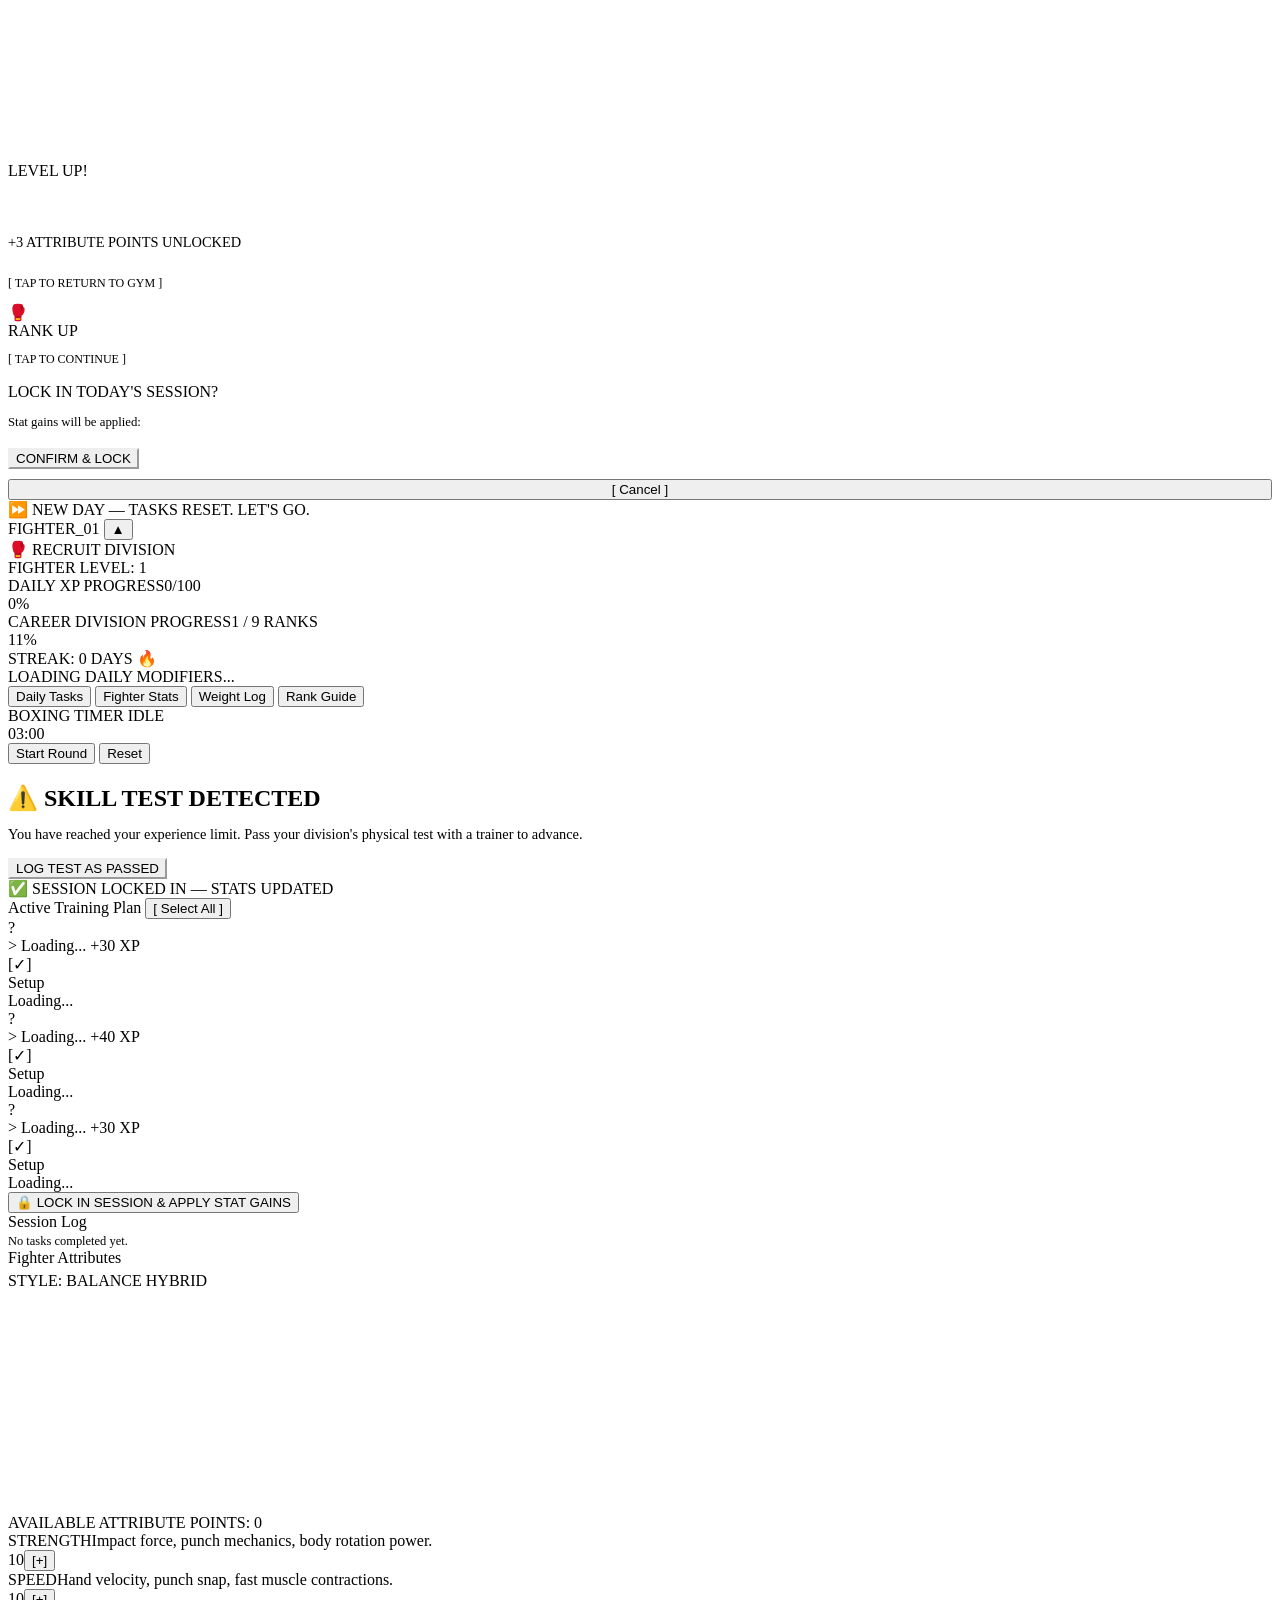
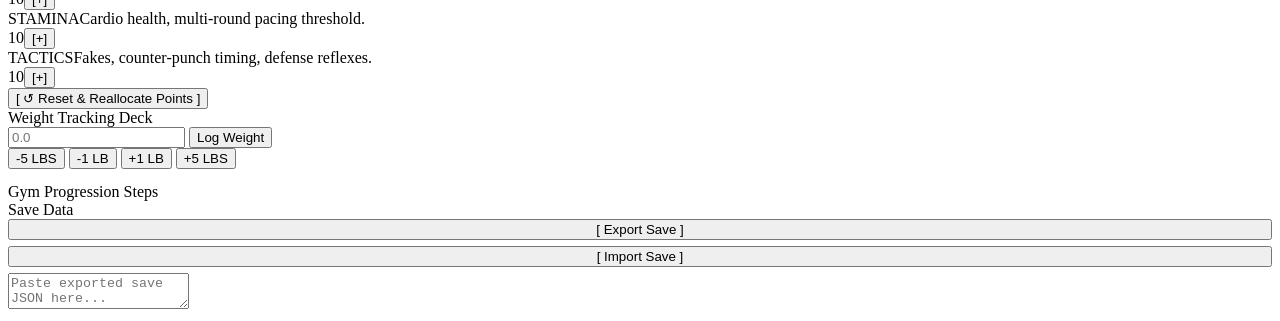
<file: src/template.html>
<!DOCTYPE html>
<html lang="en">
<head>
    <meta charset="UTF-8">
    <meta name="viewport" content="width=device-width, initial-scale=1.0, maximum-scale=1.0, user-scalable=no, viewport-fit=cover">
    <meta name="apple-mobile-web-app-capable" content="yes">
    <meta name="apple-mobile-web-app-status-bar-style" content="black-translucent">
    <meta name="apple-mobile-web-app-title" content="Combat Core">
    <title>COMBAT CORE</title>
    <link href="https://fonts.googleapis.com/css2?family=Share+Tech+Mono&family=Squada+One&display=swap" rel="stylesheet">
    <style>
        /* STYLE_PLACEHOLDER */
    </style>
</head>
<body>

    <canvas id="confettiCanvas"></canvas>

    <!-- Level Up Splash -->
    <div class="level-up-overlay" id="levelUpSplash" onclick="dismissLevelUpSplash()">
        <div class="level-up-box">
            <div class="level-up-title">LEVEL UP!</div>
            <p style="font-size:1.1rem;color:#fff;margin-bottom:15px;letter-spacing:1px;">COMBAT STANDING INCREASED</p>
            <p style="font-size:0.9rem;color:var(--accent-green);">+3 ATTRIBUTE POINTS UNLOCKED</p>
            <p style="font-size:0.75rem;color:var(--accent-dim);margin-top:25px;">[ TAP TO RETURN TO GYM ]</p>
        </div>
    </div>

    <!-- Rank Up Cutscene -->
    <div class="rank-up-overlay" id="rankUpOverlay" onclick="dismissRankUpCutscene()">
        <div class="rank-up-icon" id="rankUpIcon">🥊</div>
        <div class="rank-up-title" id="rankUpTitle">RANK UP</div>
        <div class="rank-up-line" id="rankUpLine"></div>
        <div class="rank-up-num" id="rankUpNum"></div>
        <p style="font-size:0.75rem;color:var(--accent-dim);">[ TAP TO CONTINUE ]</p>
    </div>

    <!-- Confirm Lock Training Overlay -->
    <div class="confirm-overlay" id="confirmOverlay">
        <div class="confirm-box">
            <p style="font-size:1rem;color:var(--accent-green);margin-bottom:14px;">LOCK IN TODAY'S SESSION?</p>
            <p style="font-size:0.8rem;color:var(--accent-dim);margin-bottom:16px;">Stat gains will be applied:</p>
            <div id="confirmStatPreview" style="margin-bottom:18px;font-size:0.85rem;"></div>
            <button class="deploy-btn" style="border-color:var(--accent-green);color:var(--accent-green);margin-top:0;" onclick="confirmLockTraining()">CONFIRM &amp; LOCK</button>
            <button class="utility-action-btn" style="margin-top:10px;width:100%;" onclick="cancelLockTraining()">[ Cancel ]</button>
        </div>
    </div>

    <div class="reset-notice" id="resetNotice">&#9193; NEW DAY — TASKS RESET. LET'S GO.</div>

    <header>
        <div class="header-top-row">
            <span class="username-display" id="userDisplay" onclick="changeUsername()">FIGHTER_01</span>
            <button class="collapse-toggle-btn" onclick="toggleHeaderCollapse()" id="collapseBtn">&#9650;</button>
        </div>
        <div class="header-collapsible-content" id="headerCollapsible">
            <div class="rank-title-container">
                <span class="rank-glove-emblem" id="gloveEmblem">🥊</span>
                <span class="rank-title" id="rankDisplay">RECRUIT DIVISION</span>
            </div>
            <div class="level-display">FIGHTER LEVEL: <span id="levelDisplay" style="color:var(--accent-blue)">1</span></div>
            <div class="progress-label"><span>DAILY XP PROGRESS</span><span id="xpLabelText" style="color:var(--accent-blue)">0/100</span></div>
            <div class="bar-container">
                <div class="xp-bar" id="xpBar"></div>
                <div class="bar-text" id="xpText">0%</div>
            </div>
            <div class="progress-label"><span>CAREER DIVISION PROGRESS</span><span id="rankLabelText" style="color:var(--accent-purple)">1 / 9 RANKS</span></div>
            <div class="bar-container">
                <div class="rank-bar" id="rankBar"></div>
                <div class="bar-text" id="rankText">11%</div>
            </div>
            <div class="streak-fire">STREAK: <span id="streakDisplay">0</span> DAYS 🔥</div>
        </div>
    </header>

    <div class="mutation-banner" id="mutationBanner">LOADING DAILY MODIFIERS...</div>

    <div class="nav-tabs">
        <button class="tab-btn active" id="tab-tasks" onclick="switchTab('tasks')">Daily Tasks</button>
        <button class="tab-btn" id="tab-stats" onclick="switchTab('stats')">Fighter Stats</button>
        <button class="tab-btn" id="tab-weight" onclick="switchTab('weight')">Weight Log</button>
        <button class="tab-btn" id="tab-guide" onclick="switchTab('guide')">Rank Guide</button>
    </div>

    <!-- PAGE: DAILY TASKS -->
    <div id="page-tasks" class="app-page active">
        <div class="timer-container">
            <div class="timer-status-label" id="timerStatus">BOXING TIMER IDLE</div>
            <div class="timer-display" id="timerTime">03:00</div>
            <div class="timer-controls">
                <button class="timer-btn" id="timerStartBtn" onclick="toggleTimer()">Start Round</button>
                <button class="timer-btn" onclick="resetTimer()">Reset</button>
            </div>
        </div>

        <div class="gatekeeper-screen" id="gatekeeperPanel">
            <h2 style="color:var(--accent-red);margin-bottom:10px;">&#9888;&#65039; SKILL TEST DETECTED</h2>
            <p style="font-size:0.9rem;margin-bottom:15px;color:var(--accent-dim);">You have reached your experience limit. Pass your division's physical test with a trainer to advance.</p>
            <button class="deploy-btn" style="border-color:var(--accent-green);color:var(--accent-green);margin-top:0;" onclick="passGatekeeper()">LOG TEST AS PASSED</button>
        </div>

        <div class="training-locked-banner" id="trainingLockedBanner">&#9989; SESSION LOCKED IN — STATS UPDATED</div>

        <div class="panel">
            <div class="panel-title-row">
                <span class="panel-title">Active Training Plan</span>
                <button class="utility-action-btn" onclick="selectAllTasks()">[ Select All ]</button>
            </div>

            <div class="matrix-wrapper" id="wrapper-task1">
                <div class="matrix-item" onclick="toggleTaskById('wrapper-task1', 30)">
                    <div class="matrix-info">
                        <div class="info-trigger-btn" onclick="toggleInspection('inspect-task1')">?</div>
                        <div class="matrix-text-block">
                            <span class="matrix-name" id="name-task1">&gt; Loading...</span>
                            <span class="matrix-reward" id="reward-task1">+30 XP</span>
                        </div>
                    </div>
                    <div class="checkbox-custom">[&#10003;]</div>
                </div>
                <div class="inspection-panel" id="inspect-task1">
                    <div class="inspection-title" id="inspect-title-task1">Setup</div>
                    <div id="inspect-body-task1">Loading...</div>
                </div>
            </div>

            <div class="matrix-wrapper" id="wrapper-task2">
                <div class="matrix-item" onclick="toggleTaskById('wrapper-task2', 40)">
                    <div class="matrix-info">
                        <div class="info-trigger-btn" onclick="toggleInspection('inspect-task2')">?</div>
                        <div class="matrix-text-block">
                            <span class="matrix-name" id="name-task2">&gt; Loading...</span>
                            <span class="matrix-reward" id="reward-task2">+40 XP</span>
                        </div>
                    </div>
                    <div class="checkbox-custom">[&#10003;]</div>
                </div>
                <div class="inspection-panel" id="inspect-task2">
                    <div class="inspection-title" id="inspect-title-task2">Setup</div>
                    <div id="inspect-body-task2">Loading...</div>
                </div>
            </div>

            <div class="matrix-wrapper" id="wrapper-task3">
                <div class="matrix-item" onclick="toggleTaskById('wrapper-task3', 30)">
                    <div class="matrix-info">
                        <div class="info-trigger-btn" onclick="toggleInspection('inspect-task3')">?</div>
                        <div class="matrix-text-block">
                            <span class="matrix-name" id="name-task3">&gt; Loading...</span>
                            <span class="matrix-reward" id="reward-task3">+30 XP</span>
                        </div>
                    </div>
                    <div class="checkbox-custom">[&#10003;]</div>
                </div>
                <div class="inspection-panel" id="inspect-task3">
                    <div class="inspection-title" id="inspect-title-task3">Setup</div>
                    <div id="inspect-body-task3">Loading...</div>
                </div>
            </div>

            <button class="lock-training-btn" id="lockTrainingBtn" onclick="promptLockTraining()">&#128274; LOCK IN SESSION &amp; APPLY STAT GAINS</button>
        </div>

        <div class="panel">
            <div class="panel-title-row">
                <span class="panel-title">Session Log</span>
                <span id="sessionXpTotal" style="font-size:0.8rem;color:var(--accent-green);"></span>
            </div>
            <div id="sessionLogEntries"><span style="color:var(--accent-dim);font-size:0.78rem;">No tasks completed yet.</span></div>
        </div>
    </div>

    <!-- PAGE: FIGHTER STATS -->
    <div id="page-stats" class="app-page">
        <div class="panel">
            <div class="panel-title-row" style="border:none;margin-bottom:5px;">
                <span class="panel-title">Fighter Attributes</span>
            </div>
            <div class="style-archetype-tag" id="styleArchetypeDisplay">STYLE: BALANCE HYBRID</div>
            <div class="radar-wrapper">
                <canvas id="radarCanvas" width="220" height="220"></canvas>
            </div>
            <div class="points-bank">AVAILABLE ATTRIBUTE POINTS: <span id="pointsDisplay">0</span></div>
            <div class="stat-row">
                <div class="stat-flex-header">
                    <div class="stat-name-block"><span class="stat-name">STRENGTH</span><span class="stat-desc">Impact force, punch mechanics, body rotation power.</span></div>
                    <div class="stat-meta-controls"><span class="stat-val" id="val-str">10</span><button class="plus-btn" id="btn-str" onclick="upgradeStat('str')">[+]</button></div>
                </div>
                <div class="stat-progress-container"><div class="stat-progress-bar" id="pbar-str"></div></div>
            </div>
            <div class="stat-row">
                <div class="stat-flex-header">
                    <div class="stat-name-block"><span class="stat-name">SPEED</span><span class="stat-desc">Hand velocity, punch snap, fast muscle contractions.</span></div>
                    <div class="stat-meta-controls"><span class="stat-val" id="val-spd">10</span><button class="plus-btn" id="btn-spd" onclick="upgradeStat('spd')">[+]</button></div>
                </div>
                <div class="stat-progress-container"><div class="stat-progress-bar" id="pbar-spd"></div></div>
            </div>
            <div class="stat-row">
                <div class="stat-flex-header">
                    <div class="stat-name-block"><span class="stat-name">STAMINA</span><span class="stat-desc">Cardio health, multi-round pacing threshold.</span></div>
                    <div class="stat-meta-controls"><span class="stat-val" id="val-sta">10</span><button class="plus-btn" id="btn-sta" onclick="upgradeStat('sta')">[+]</button></div>
                </div>
                <div class="stat-progress-container"><div class="stat-progress-bar" id="pbar-sta"></div></div>
            </div>
            <div class="stat-row">
                <div class="stat-flex-header">
                    <div class="stat-name-block"><span class="stat-name">TACTICS</span><span class="stat-desc">Fakes, counter-punch timing, defense reflexes.</span></div>
                    <div class="stat-meta-controls"><span class="stat-val" id="val-tac">10</span><button class="plus-btn" id="btn-tac" onclick="upgradeStat('tac')">[+]</button></div>
                </div>
                <div class="stat-progress-container"><div class="stat-progress-bar" id="pbar-tac"></div></div>
            </div>
            <div class="refund-container">
                <button class="refund-btn" onclick="reallocatePoints()">[ &#8634; Reset &amp; Reallocate Points ]</button>
            </div>
        </div>
    </div>

    <!-- PAGE: WEIGHT LOG -->
    <div id="page-weight" class="app-page">
        <div class="panel">
            <div class="panel-title-row"><span class="panel-title">Weight Tracking Deck</span></div>
            <div class="weight-input-row">
                <input type="number" step="0.1" class="weight-input" id="weightInputField" placeholder="0.0" onblur="forceIosKeyboardReset()">
                <button class="weight-submit-btn" onclick="submitWeightEntry()">Log Weight</button>
            </div>
            <div class="quick-weight-grid">
                <button class="quick-w-btn" onclick="quickAdjustWeight(-5)">-5 LBS</button>
                <button class="quick-w-btn" onclick="quickAdjustWeight(-1)">-1 LB</button>
                <button class="quick-w-btn" onclick="quickAdjustWeight(1)">+1 LB</button>
                <button class="quick-w-btn" onclick="quickAdjustWeight(5)">+5 LBS</button>
            </div>
            <div id="weightHistoryList" style="margin-top:14px;"></div>
        </div>
    </div>

    <!-- PAGE: RANK GUIDE -->
    <div id="page-guide" class="app-page">
        <div class="panel" id="syllabusContainer">
            <div class="panel-title-row"><span class="panel-title">Gym Progression Steps</span></div>
        </div>
        <div class="panel">
            <div class="panel-title-row"><span class="panel-title">Save Data</span></div>
            <button class="utility-action-btn" style="width:100%;margin-bottom:6px;" onclick="exportSaveData()">[ Export Save ]</button>
            <button class="utility-action-btn" style="width:100%;margin-bottom:6px;" onclick="showImportArea()">[ Import Save ]</button>
            <textarea class="save-data-area" id="saveDataArea" placeholder="Paste exported save JSON here..."></textarea>
            <button class="utility-action-btn" id="importConfirmBtn" style="width:100%;display:none;" onclick="importSaveData()">[ Confirm Import ]</button>
        </div>
    </div>

    <!-- JS_PLACEHOLDER -->
</body>
</html>
</file>
